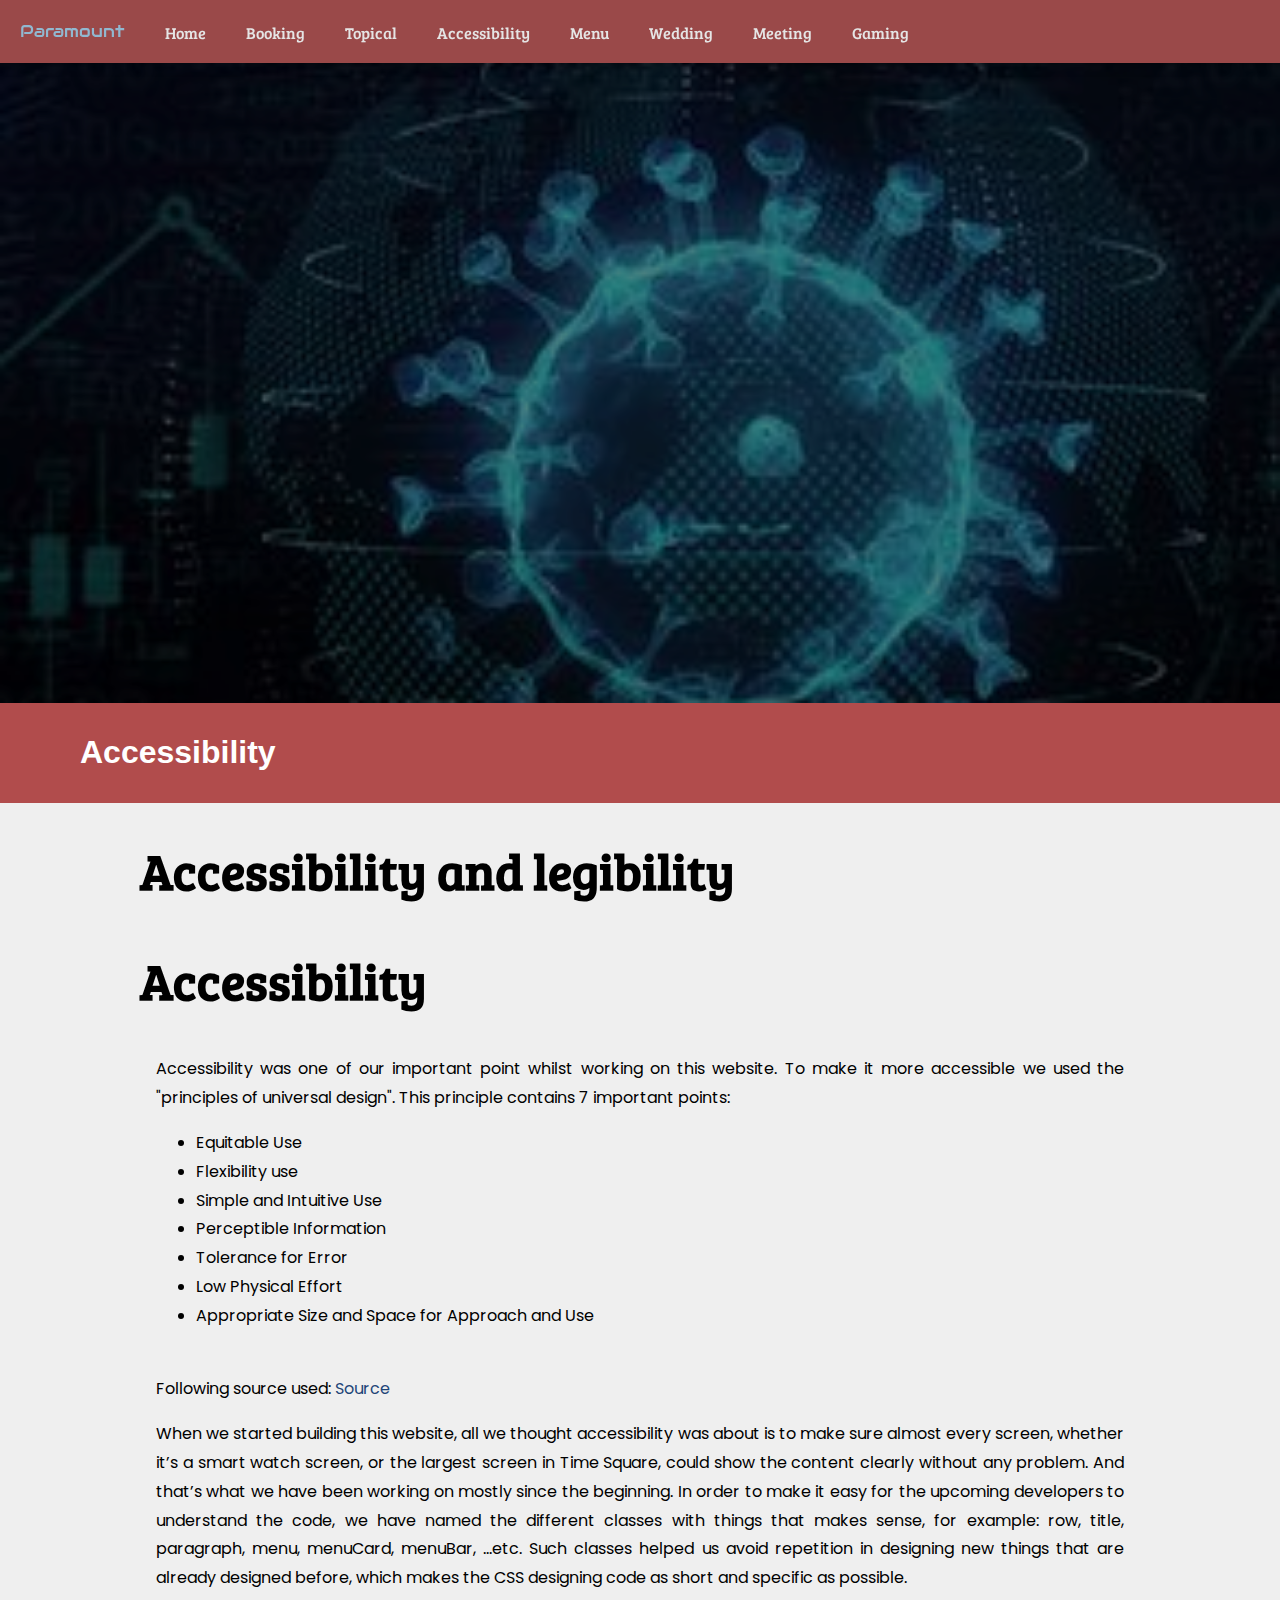
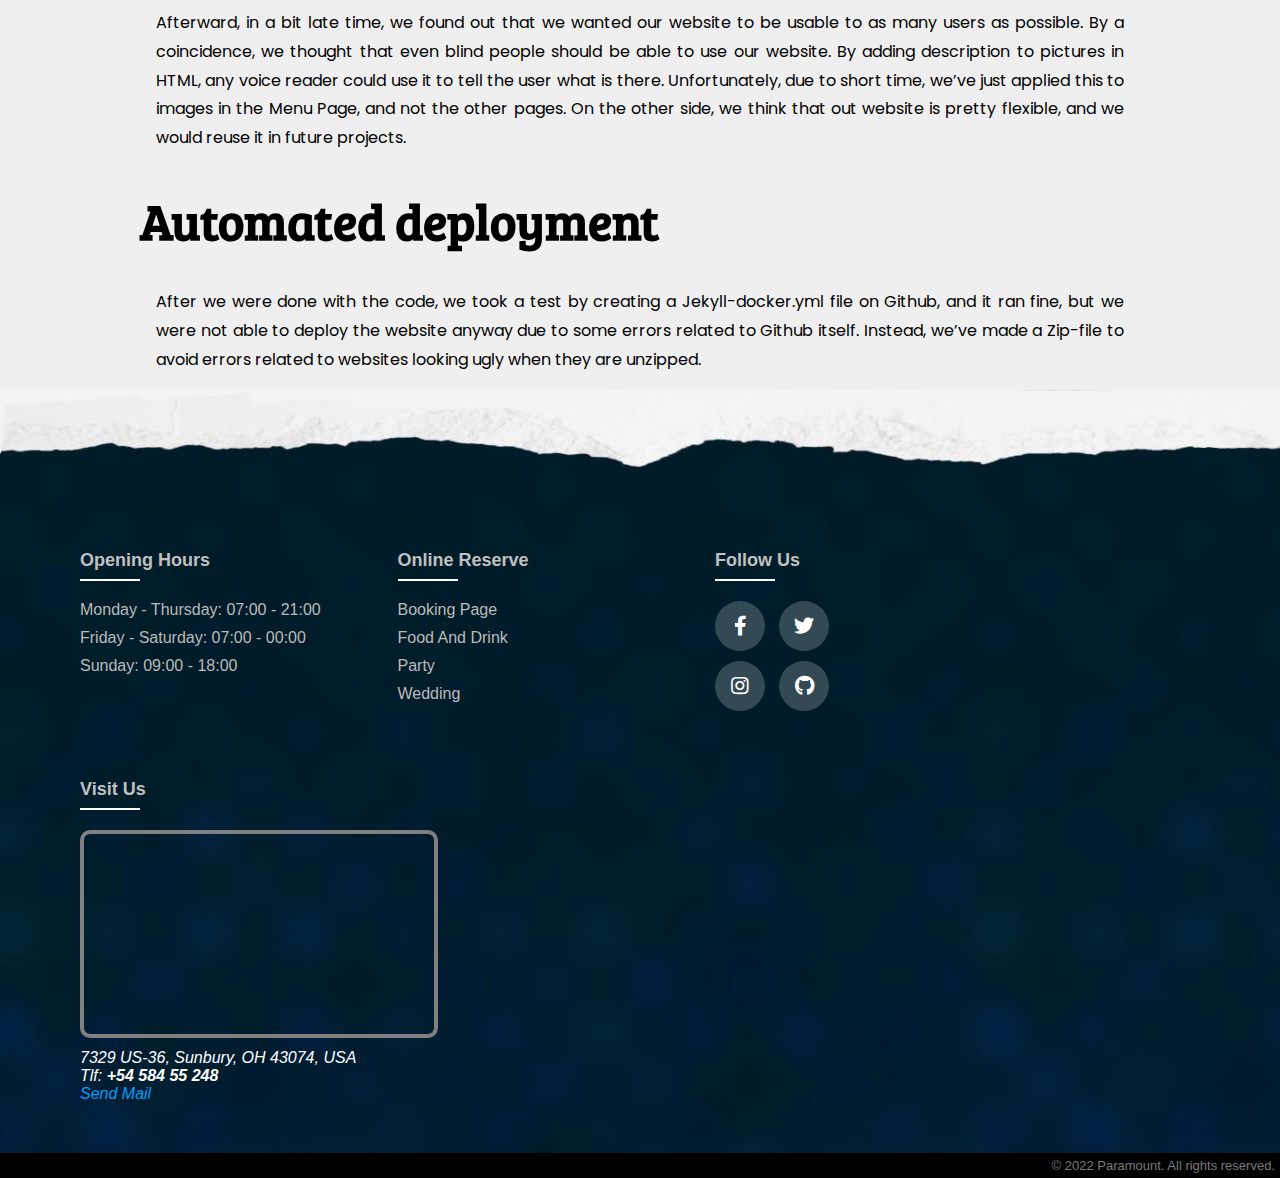
<file: accessibility.html>
<!DOCTYPE html>
<html lang="em">
<head>
    <meta charset="UTF-8">
    <meta http-equiv="X-UA-Compatible" content="IE=edge">
    <meta name="viewport" content="width=device-width, initial-scale=1.0">
    <link rel="stylesheet" href="style.css">
    <link rel="stylesheet" type="text/css" href="https://cdnjs.cloudflare.com/ajax/libs/font-awesome/5.15.1/css/all.min.css">
    <link rel="website icon" type="png" href="Images/favicon.png">
    <title></title>
</head>
<body>
    <div class="menuBar" id="menu_" style="background-color: rgb(154, 73, 73);">
        <a href="index.html" class="logo">Paramount</a>
        <a href="index.html" >Home</a>
        <a href="booking.html">Booking</a>
        <a href="data1100.html">Topical</a>
        <a href="accessibility.html" class="this_page">Accessibility</a>
        <a href="restaurant.html">Menu</a>
        <a href="wedding.html" >Wedding</a>
        <a href="meeting.html">Meeting</a>
        <a href="gaming.html">Gaming</a>
        <a href="javascript:void(0);" class="menu_icon" onclick="menuIcon()"><i class="fa fa-bars"></i></a>
    </div>
  
    <div class="background data1100"></div>
    <div class="backgroundImage-text accessibility">
        <h1>Accessibility</h1>
    </div>
    <div class="row">
        <div class="text">
            <h1 class="title">Accessibility and legibility</h1>

            <h2 class="title">Accessibility</h2>
            <div class="paragraph">Accessibility was one of our important point whilst working on this website. To make it more accessible we used the "principles of universal design". This principle contains 7 important points: 
                <ul>
                    <li>Equitable Use</li>
                    <li>Flexibility use</li>
                    <li>Simple and Intuitive Use</li>
                    <li>Perceptible Information</li>
                    <li>Tolerance for Error</li>
                    <li>Low Physical Effort</li>
                    <li>Appropriate Size and Space for Approach and Use</li>
                </ul>
                <br>
                Following source used: <a class="source" href="https://www.buffalo.edu/access/help-and-support/topic3/universaldesignprinciples.html" target="_blank">Source</a>
            </div>
            <p class="paragraph">When we started building this website, all we thought accessibility was about is to make sure almost every screen, whether it’s a smart watch screen, or the largest screen in Time Square, could show the content clearly without any problem. And that’s what we have been working on mostly since the beginning. In order to make it easy for the upcoming developers to understand the code, we have named the different classes with things that makes sense, for example: row, title, paragraph, menu, menuCard, menuBar, …etc. Such classes helped us avoid repetition in designing new things that are already designed before, which makes the CSS designing code as short and specific as possible. 
            </p>
            <p class="paragraph">Afterward, in a bit late time, we found out that we wanted our website to be usable to as many users as possible. By a coincidence, we thought that even blind people should be able to use our website. By adding description to pictures in HTML, any voice reader could use it to tell the user what is there. Unfortunately, due to short time, we’ve just applied this to images in the Menu Page, and not the other pages. On the other side, we think that out website is pretty flexible, and we would reuse it in future projects.
            </p>
            <h1 class="title">Automated deployment</h1>
            <p class="paragraph">After we were done with the code, we took a test by creating a Jekyll-docker.yml file on Github, and it ran fine, but we were not able to deploy the website anyway due to some errors related to Github itself. Instead, we’ve made a Zip-file to avoid errors related to websites looking ugly when they are unzipped. </p>
        </div>
    </div>
    <footer class="footer" style="background-image: url(Images/Footer-background.jpg);">
        <div class="container">
            <div class="row">
                <div class="footer-col">
                    <h4>opening hours</h4>
                    <ul>
                        <li>Monday - Thursday: 07:00 - 21:00</li>
                        <li>Friday - Saturday: 07:00 - 00:00</li>
                        <li>Sunday: 09:00 - 18:00</li>
                    </ul>
                    
                </div> <br>
                
                <div class="footer-col">
                    <h4>online reserve</h4>
                    <ul>
                        <li><a href="#">booking page</a></li>
                        <li><a href="#">food and drink</a></li>
                        <li><a href="#">party</a></li>
                        <li><a href="#">wedding</a></li>
                    </ul>
                </div> <br>
                
                <div class="footer-col">
                    <h4>follow us</h4>
                    <div class="social-links">
                        <a href="https://www.facebook.com/syriantrollersclub"><i class="fab fa-facebook-f"></i></a>
                        <a href="#"><i class="fab fa-twitter"></i></a>
                        <a href="#"><i class="fab fa-instagram"></i></a>
                        <a href="#"><i class="fab fa-github"></i></a> <br> <br>
                    </div>
                </div> 
                <div class="footer-col">
                    <h4>visit us</h4>
                    <div class="kart-adresse">
                        <iframe src="https://www.google.com/maps/embed?pb=!1m18!1m12!1m3!1d2957.6999441484495!2d-82.93129287337737!3d40.26759379574019!2m3!1f0!2f0!3f0!3m2!1i1024!2i768!4f13.1!3m3!1m2!1s0x8838f817d83b6f95%3A0xa7ae55b34b4479bd!2s7329%20US-36%2C%20Sunbury%2C%20OH%2043074%2C%20USA!5e0!3m2!1sno!2sno!4v1668525268764!5m2!1sno!2sno" width="350" height="200" style="border:1;" allowfullscreen="" loading="eager" referrerpolicy="no-referrer-when-downgrade">
                        </iframe>
                        <address>7329 US-36, Sunbury, OH 43074, USA 
                            <br> Tlf: <strong>+54 584 55 248 </strong>
                            <br> <a href="mailto:albortahotels@business.com" style="text-decoration: none; color:rgb(0, 157, 248)">Send Mail</a></address>
                    </div>
                </div>
                
                
            </div>
        </div>
    </footer>
    <div class="copyrights">© 2022 Paramount. All rights reserved.</div>
    <script>
        function menuIcon() {
            let x = document.getElementById("menu_");
            if(x.className === "menuBar") {
                x.className += "  responsive";
            } else {
                x.className = "menuBar";
            }
        }
    </script>
</body>
</html>
</file>
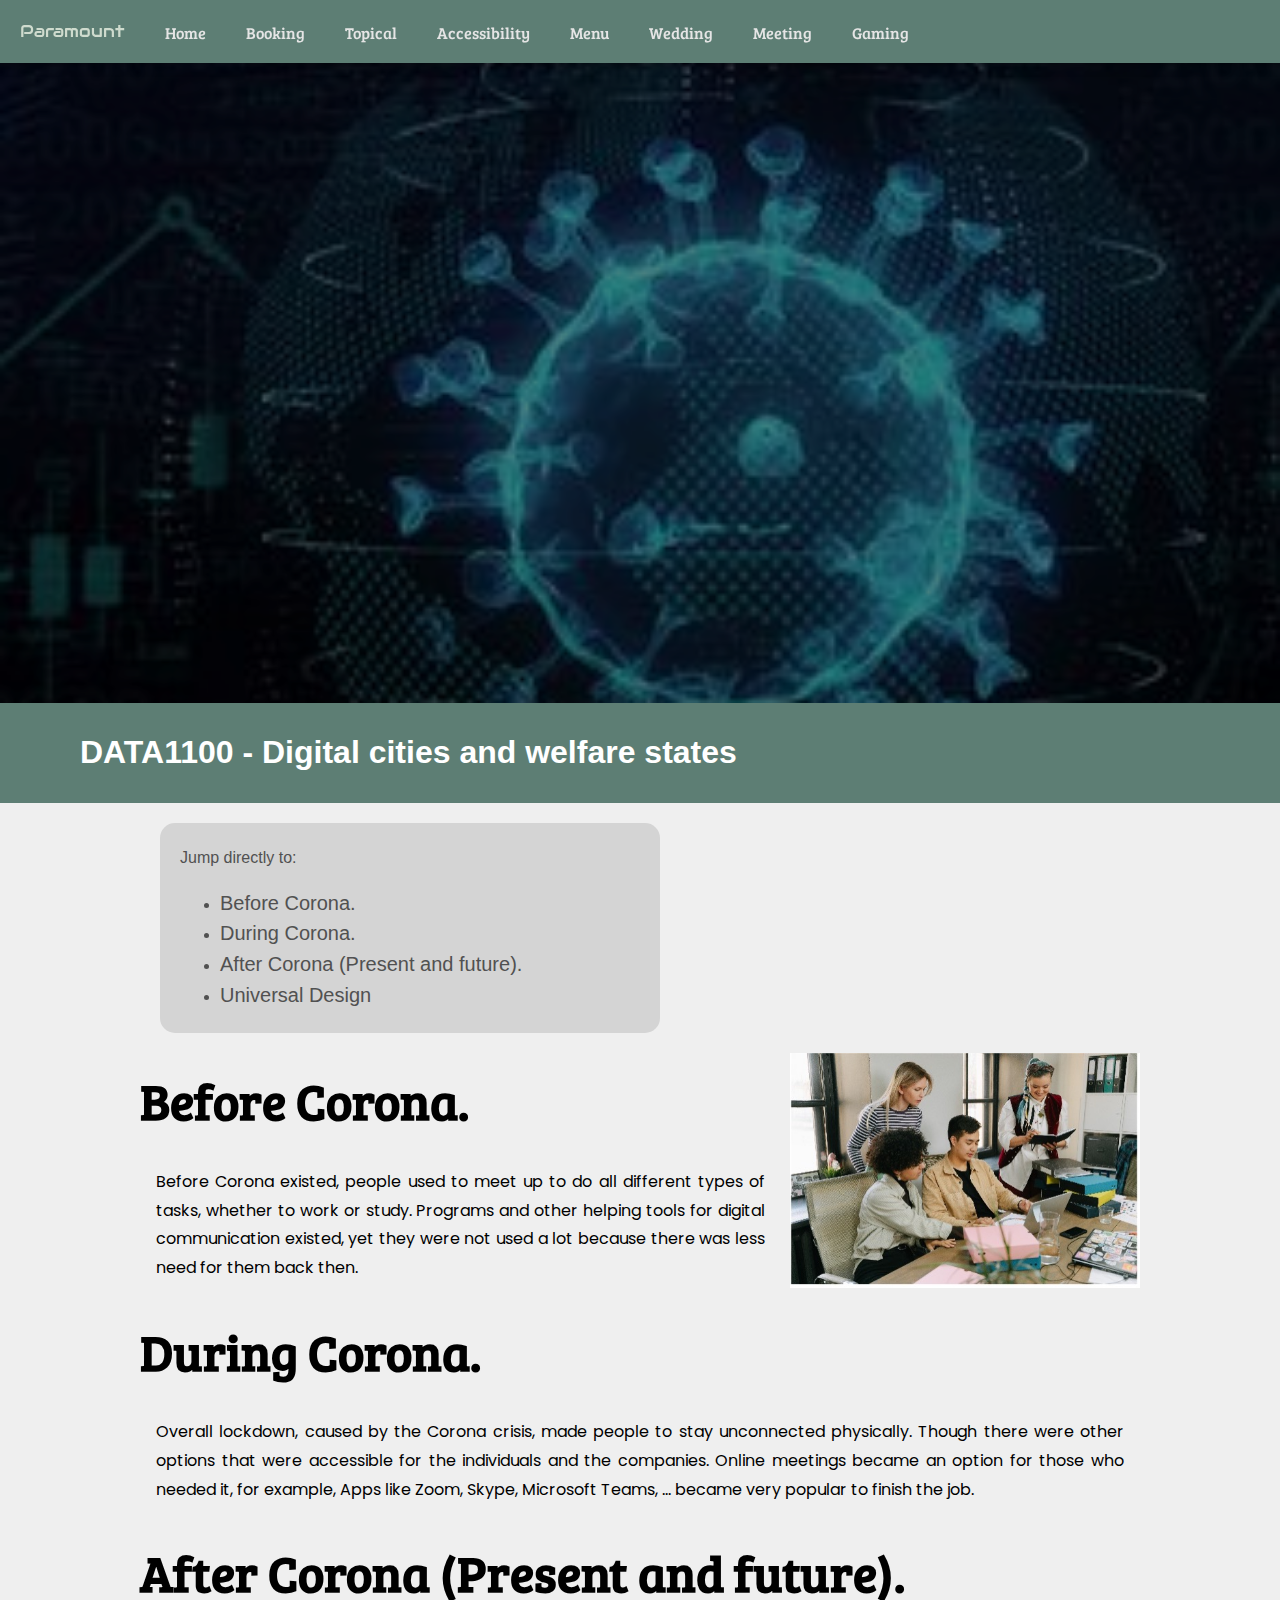
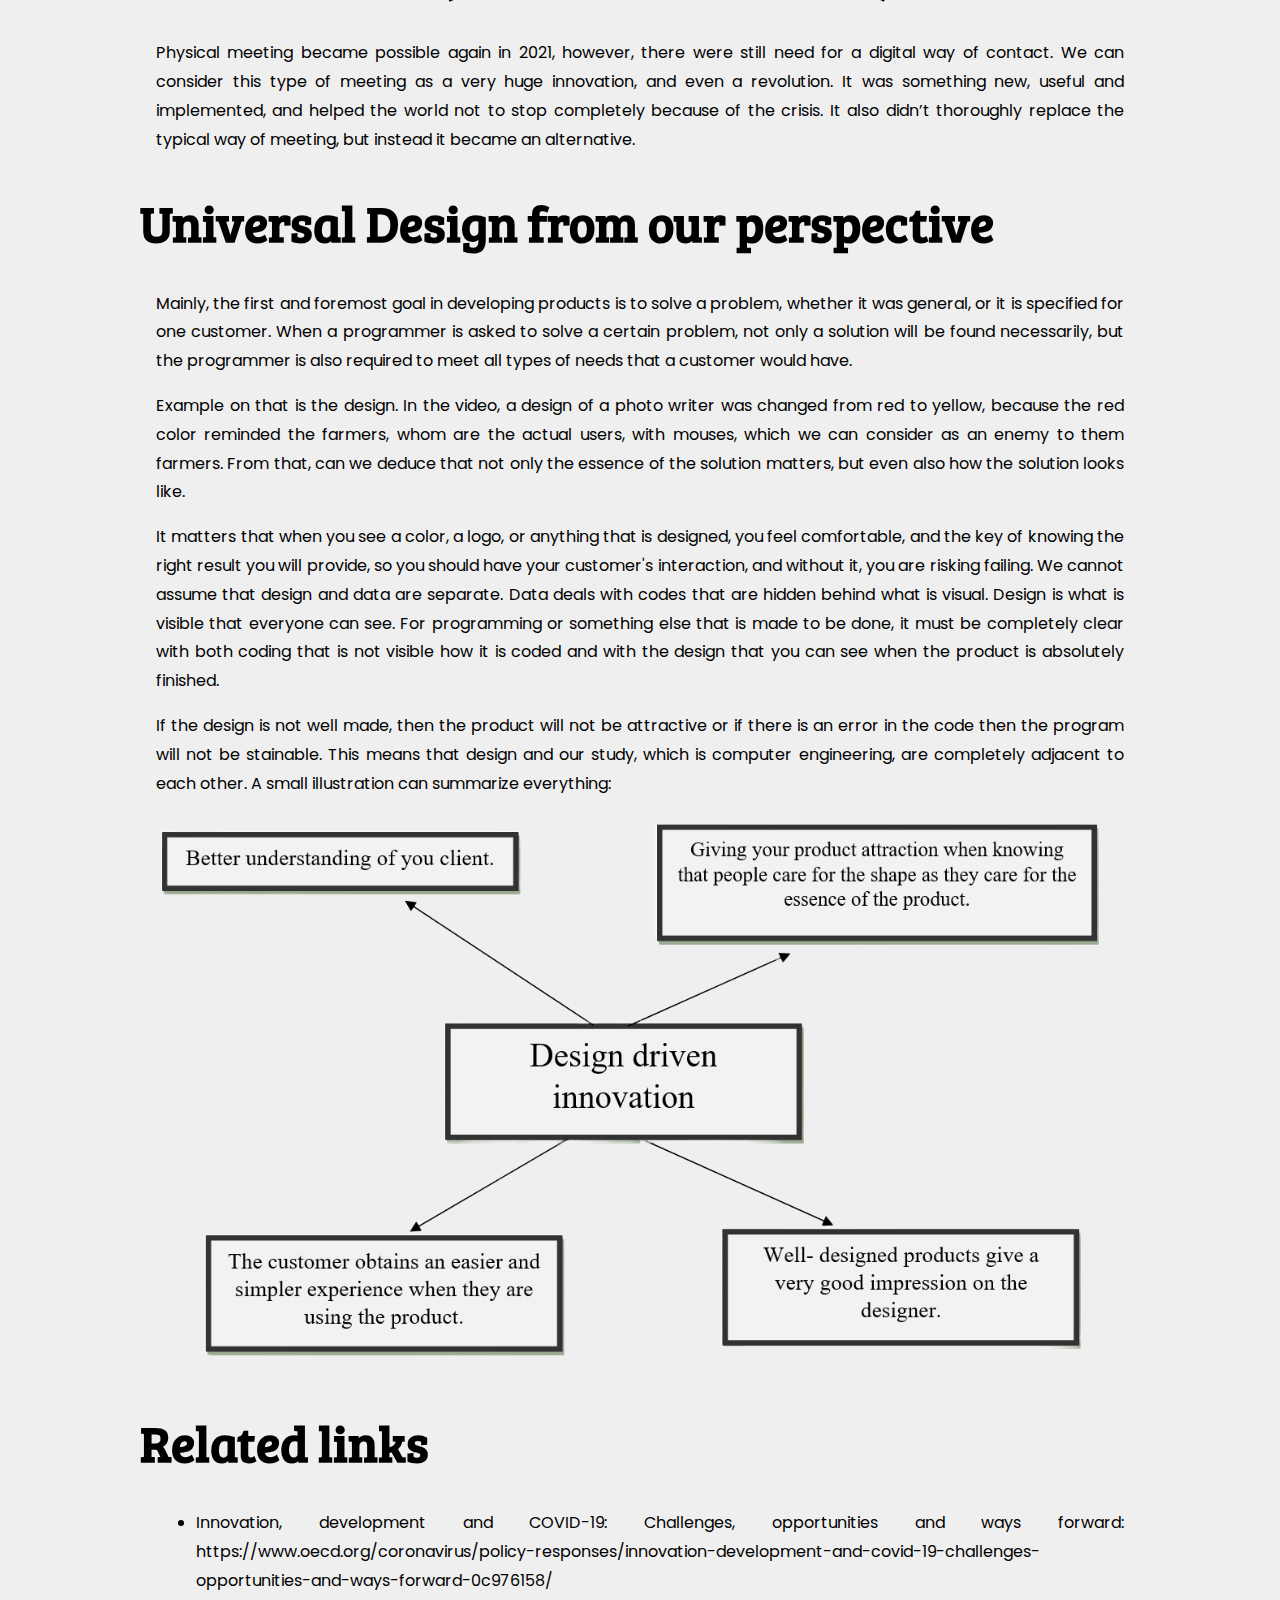
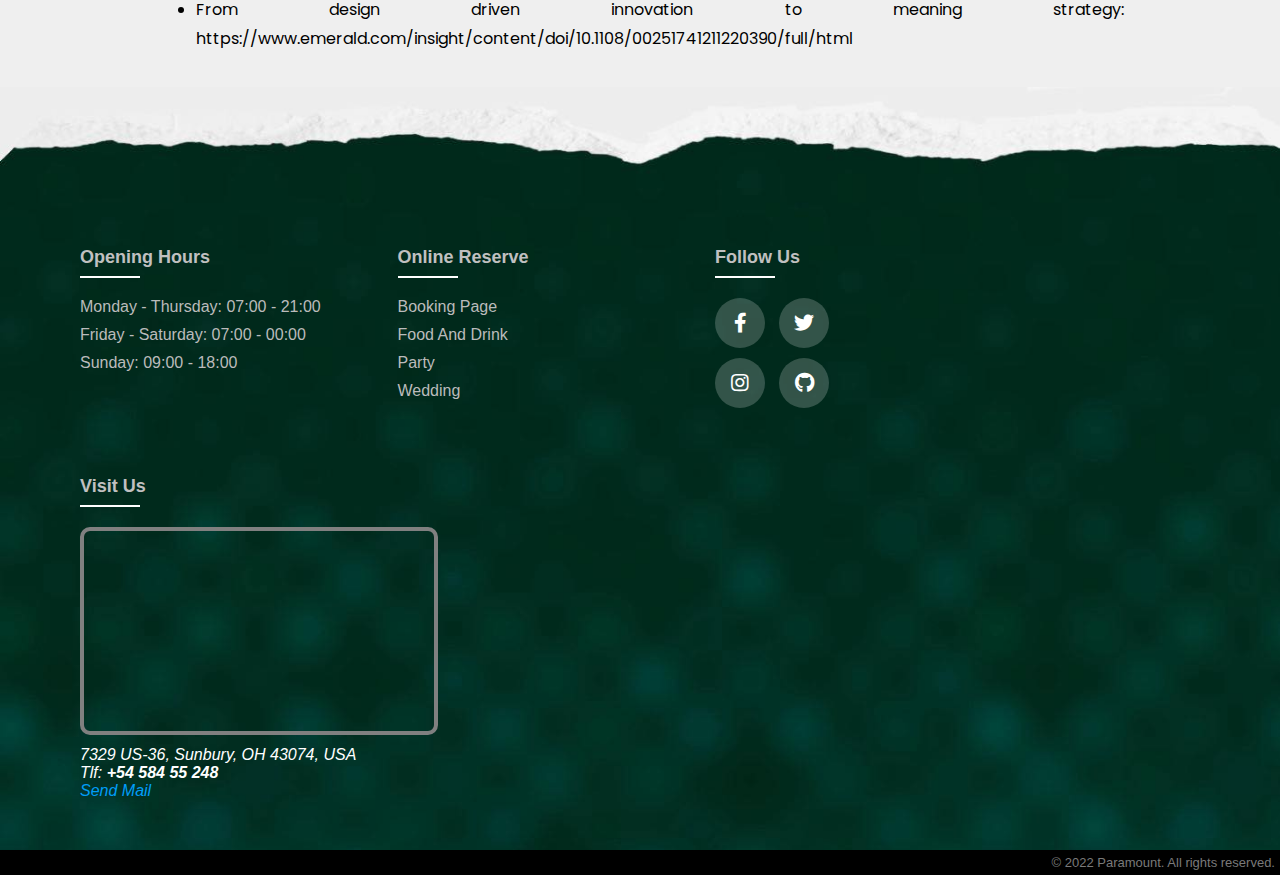
<file: data1100.html>
<!DOCTYPE html>
<html lang="em">
<head>
    <meta charset="UTF-8">
    <meta http-equiv="X-UA-Compatible" content="IE=edge">
    <meta name="viewport" content="width=device-width, initial-scale=1.0">
    <link rel="stylesheet" href="style.css">
    <link rel="stylesheet" type="text/css" href="https://cdnjs.cloudflare.com/ajax/libs/font-awesome/5.15.1/css/all.min.css">
    <link rel="website icon" type="png" href="Images/favicon.png">
    <title></title>
</head>
<body>
    <div class="menuBar" id="menu_" style="background-color: #5d7e74;">
        <a href="index.html" class="logo" style="color: rgb(207, 219, 206);">Paramount</a>
        <a href="index.html" >Home</a>
        <a href="booking.html">Booking</a>
        <a href="data1100.html">Topical</a>
        <a href="accessibility.html">Accessibility</a>
        <a href="restaurant.html">Menu</a>
        <a href="wedding.html" >Wedding</a>
        <a href="meeting.html">Meeting</a>
        <a href="gaming.html" class="this_page">Gaming</a>
        
        <a href="javascript:void(0);" class="menu_icon" onclick="menuIcon()"><i class="fa fa-bars"></i></a>
    </div>
  
    <div class="background data1100"></div>
    <div class="backgroundImage-text data1100">
        <h1>DATA1100 - Digital cities and welfare states</h1>
    </div>
    <div class="row">
        <div class="text">
            <div class="contents_box">
                <p>Jump directly to:</p>
                <ul>
                    <li><a href="#par_1">Before Corona.</a></li>
                    <li><a href="#par_2">During Corona.</a></li>
                    <li><a href="#par_3">After Corona (Present and future).</a></li>
                    <li> <a href="#feedback">Universal Design</a> </li>
                </ul>
            </div>
            <img src="Images/DATA1100/Bilde1.jpg" alt="" class="textImage textImage-right">
            <h1 class="title" id="par_1">Before Corona.</h1>
            <p class="paragraph">
                Before Corona existed, people used to meet up to do all different types of tasks, whether to work or study. Programs and other helping tools for digital communication existed, yet they were not used a lot because there was less need for them back then.
            </p>
            <h1 class="title" id="par_2">During Corona.</h1>
            <p class="paragraph">
                Overall lockdown, caused by the Corona crisis, made people to stay unconnected physically. Though there were other options that were accessible for the individuals and the companies. Online meetings became an option for those who needed it, for example, Apps like Zoom, Skype, Microsoft Teams, … became very popular to finish the job.
            </p>
            <h1 class="title" id="par_3">After Corona (Present and future).</h1>
            <p class="paragraph">
                Physical meeting became possible again in 2021, however, there were still need for a digital way of contact. We can consider this type of meeting as a very huge innovation, and even a revolution. It was something new, useful and implemented, and helped the world not to stop completely because of the crisis. It also didn’t thoroughly replace the typical 
                way of meeting, but instead it became an alternative.     
            </p>

            <h1 class="title" id="feedback">Universal Design from our perspective</h1>
            <p class="paragraph">Mainly, the first and foremost goal in developing products is to solve a problem, whether it was general, or it is specified for one customer. When a programmer is asked to solve a certain problem, not only a solution will be found necessarily, but the programmer is also required to meet all types of needs that a customer would have. </p>
            <p class="paragraph">Example on that is the design. In the video, a design of a photo writer was changed from red to yellow, because the red color reminded the farmers, whom are the actual users, with mouses, which we can consider as an enemy to them farmers. From that, can we deduce that not only the essence of the solution matters, but even also how the solution looks like. </p>
            <p class="paragraph">It matters that when you see a color, a logo, or anything that is designed, you feel comfortable, and the key of knowing the right result you will provide, so you should have your customer's interaction, and without it, you are risking failing. We cannot assume that design and data are separate. Data deals with codes that are hidden behind what is visual. Design is what is visible that everyone can see. For programming or something else that is made to be done, it must be completely clear with both coding that is not visible how it is coded and with the design that you can see when the product is absolutely finished. </p>
            <p class="paragraph">If the design is not well made, then the product will not be attractive or if there is an error in the code then the program will not be stainable. This means that design and our study, which is computer engineering, are completely adjacent to each other. A small illustration can summarize everything:</p>
            <img style="width:100% ;" src="Images/Design driven innovation.png" alt="An illustration with five boxes">
            <h1 class="title">Related links</h1>
    
                <ul class="paragraph">
                    <li>Innovation, development and COVID-19: Challenges, opportunities and ways forward:
                        https://www.oecd.org/coronavirus/policy-responses/innovation-development-and-covid-19-challenges-opportunities-and-ways-forward-0c976158/
                        </li>
                        <li>From design driven innovation to meaning strategy:
                            https://www.emerald.com/insight/content/doi/10.1108/00251741211220390/full/html</li>
                </ul> <br>
                

        </div>
    </div>
    <footer class="footer" style="background-image: url(Images/Footer-background9.jpg);">
        <div class="container">
            <div class="row">
                <div class="footer-col">
                    <h4>opening hours</h4>
                    <ul>
                        <li>Monday - Thursday: 07:00 - 21:00</li>
                        <li>Friday - Saturday: 07:00 - 00:00</li>
                        <li>Sunday: 09:00 - 18:00</li>
                    </ul>
                    
                </div> <br>
                
                <div class="footer-col">
                    <h4>online reserve</h4>
                    <ul>
                        <li><a href="#">booking page</a></li>
                        <li><a href="#">food and drink</a></li>
                        <li><a href="#">party</a></li>
                        <li><a href="#">wedding</a></li>
                    </ul>
                </div> <br>
                
                <div class="footer-col">
                    <h4>follow us</h4>
                    <div class="social-links">
                        <a href="https://www.facebook.com/syriantrollersclub"><i class="fab fa-facebook-f"></i></a>
                        <a href="#"><i class="fab fa-twitter"></i></a>
                        <a href="#"><i class="fab fa-instagram"></i></a>
                        <a href="#"><i class="fab fa-github"></i></a> <br> <br>
                    </div>
                </div> 
                <div class="footer-col">
                    <h4>visit us</h4>
                    <div class="kart-adresse">
                        <iframe src="https://www.google.com/maps/embed?pb=!1m18!1m12!1m3!1d2957.6999441484495!2d-82.93129287337737!3d40.26759379574019!2m3!1f0!2f0!3f0!3m2!1i1024!2i768!4f13.1!3m3!1m2!1s0x8838f817d83b6f95%3A0xa7ae55b34b4479bd!2s7329%20US-36%2C%20Sunbury%2C%20OH%2043074%2C%20USA!5e0!3m2!1sno!2sno!4v1668525268764!5m2!1sno!2sno" width="350" height="200" style="border:1;" allowfullscreen="" loading="eager" referrerpolicy="no-referrer-when-downgrade">
                        </iframe>
                        <address>7329 US-36, Sunbury, OH 43074, USA 
                            <br> Tlf: <strong>+54 584 55 248 </strong>
                            <br> <a href="mailto:albortahotels@business.com" style="text-decoration: none; color:rgb(0, 157, 248)">Send Mail</a></address>
                    </div>
                </div>
                
                
            </div>
        </div>
    </footer>
    <div class="copyrights">© 2022 Paramount. All rights reserved.</div>
    <script>
        function menuIcon() {
            let x = document.getElementById("menu_");
            if(x.className === "menuBar") {
                x.className += "  responsive";
            } else {
                x.className = "menuBar";
            }
        }
    </script>
</body>
</html>
</file>
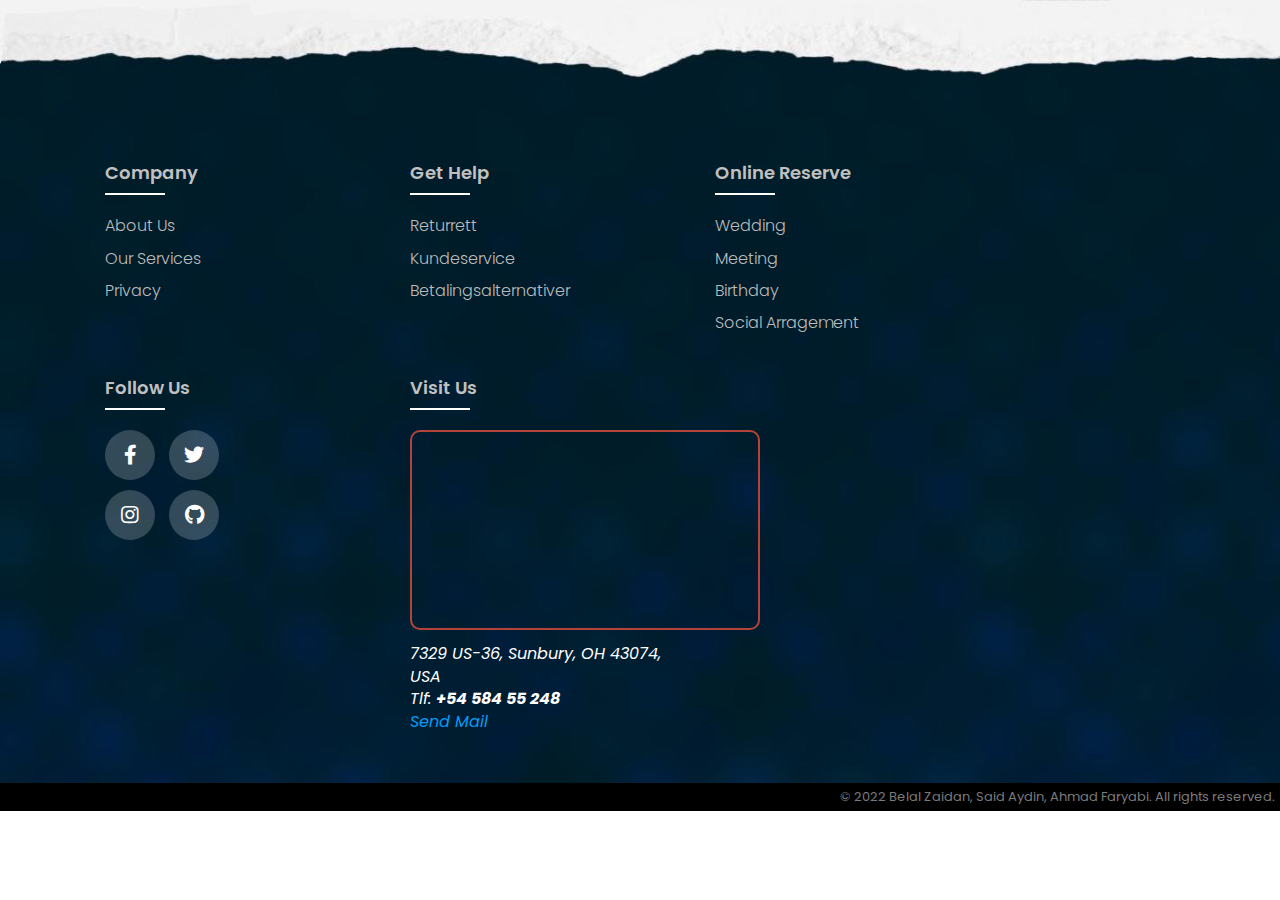
<file: footer.html>
<!DOCTYPE html>
<html lang="no">
<head>
    <meta charset="UTF-8">
    <meta http-equiv="X-UA-Compatible" content="IE=edge">
    <meta name="viewport" content="width=device-width, initial-scale=1.0">
    <title>Hjemmeside</title>
    <link rel="stylesheet" href="footer.css">
    <link rel="stylesheet" type="text/css" href="https://cdnjs.cloudflare.com/ajax/libs/font-awesome/5.15.1/css/all.min.css">

</head>
<body>
<footer class="footer">
    <div class="container">
        <div class="row">
            <div class="footer-col">
                <h4>company</h4>
                <ul>
                    <li><a href="#">about us</a></li>
                    <li><a href="#">our services</a></li>
                    <li><a href="#">privacy</a></li>
                </ul>
            </div><br>
            <div class="footer-col">
                <h4>get help</h4>
                <ul>
                    <li><a href="#">returrett</a></li>
                    <li><a href="#">Kundeservice</a></li>
                    <li><a href="#">betalingsalternativer</a></li>
                </ul>
                
            </div> <br>
            <div class="footer-col">
                <h4>online reserve</h4>
                <ul>
                    <li><a href="#">wedding</a></li>
                    <li><a href="#">meeting</a></li>
                    <li><a href="#">birthday</a></li>
                    <li><a href="#">social arragement</a></li>
                </ul>
            </div> <br>
            <div class="footer-col">
                <h4>follow us</h4>
                <div class="social-links">
                    <a href="https://www.facebook.com/syriantrollersclub"><i class="fab fa-facebook-f"></i></a>
                    <a href="#"><i class="fab fa-twitter"></i></a>
                    <a href="#"><i class="fab fa-instagram"></i></a>
                    <a href="#"><i class="fab fa-github"></i></a> <br> <br>
                </div>
            </div> 
            <div class="footer-col">
                <h4>visit us</h4>
                <div class="kart-adresse">
                    <iframe src="https://www.google.com/maps/embed?pb=!1m18!1m12!1m3!1d2957.6999441484495!2d-82.93129287337737!3d40.26759379574019!2m3!1f0!2f0!3f0!3m2!1i1024!2i768!4f13.1!3m3!1m2!1s0x8838f817d83b6f95%3A0xa7ae55b34b4479bd!2s7329%20US-36%2C%20Sunbury%2C%20OH%2043074%2C%20USA!5e0!3m2!1sno!2sno!4v1668525268764!5m2!1sno!2sno" width="350" height="200" style="border:1;" allowfullscreen="" loading="eager" referrerpolicy="no-referrer-when-downgrade">
                    </iframe>
                    <address>7329 US-36, Sunbury, OH 43074, USA 
                        <br> Tlf: <strong>+54 584 55 248 </strong>
                        <br> <a href="mailto:albortahotels@business.com" style="text-decoration: none; color:rgb(0, 157, 248)">Send Mail</a></address>
                </div>
            </div> 
            
            
        </div>
    </div>
</footer>
<div class="copyrights">© 2022 Belal Zaidan, Said Aydin, Ahmad Faryabi. All rights reserved.</div>
</body>
</html>
</file>
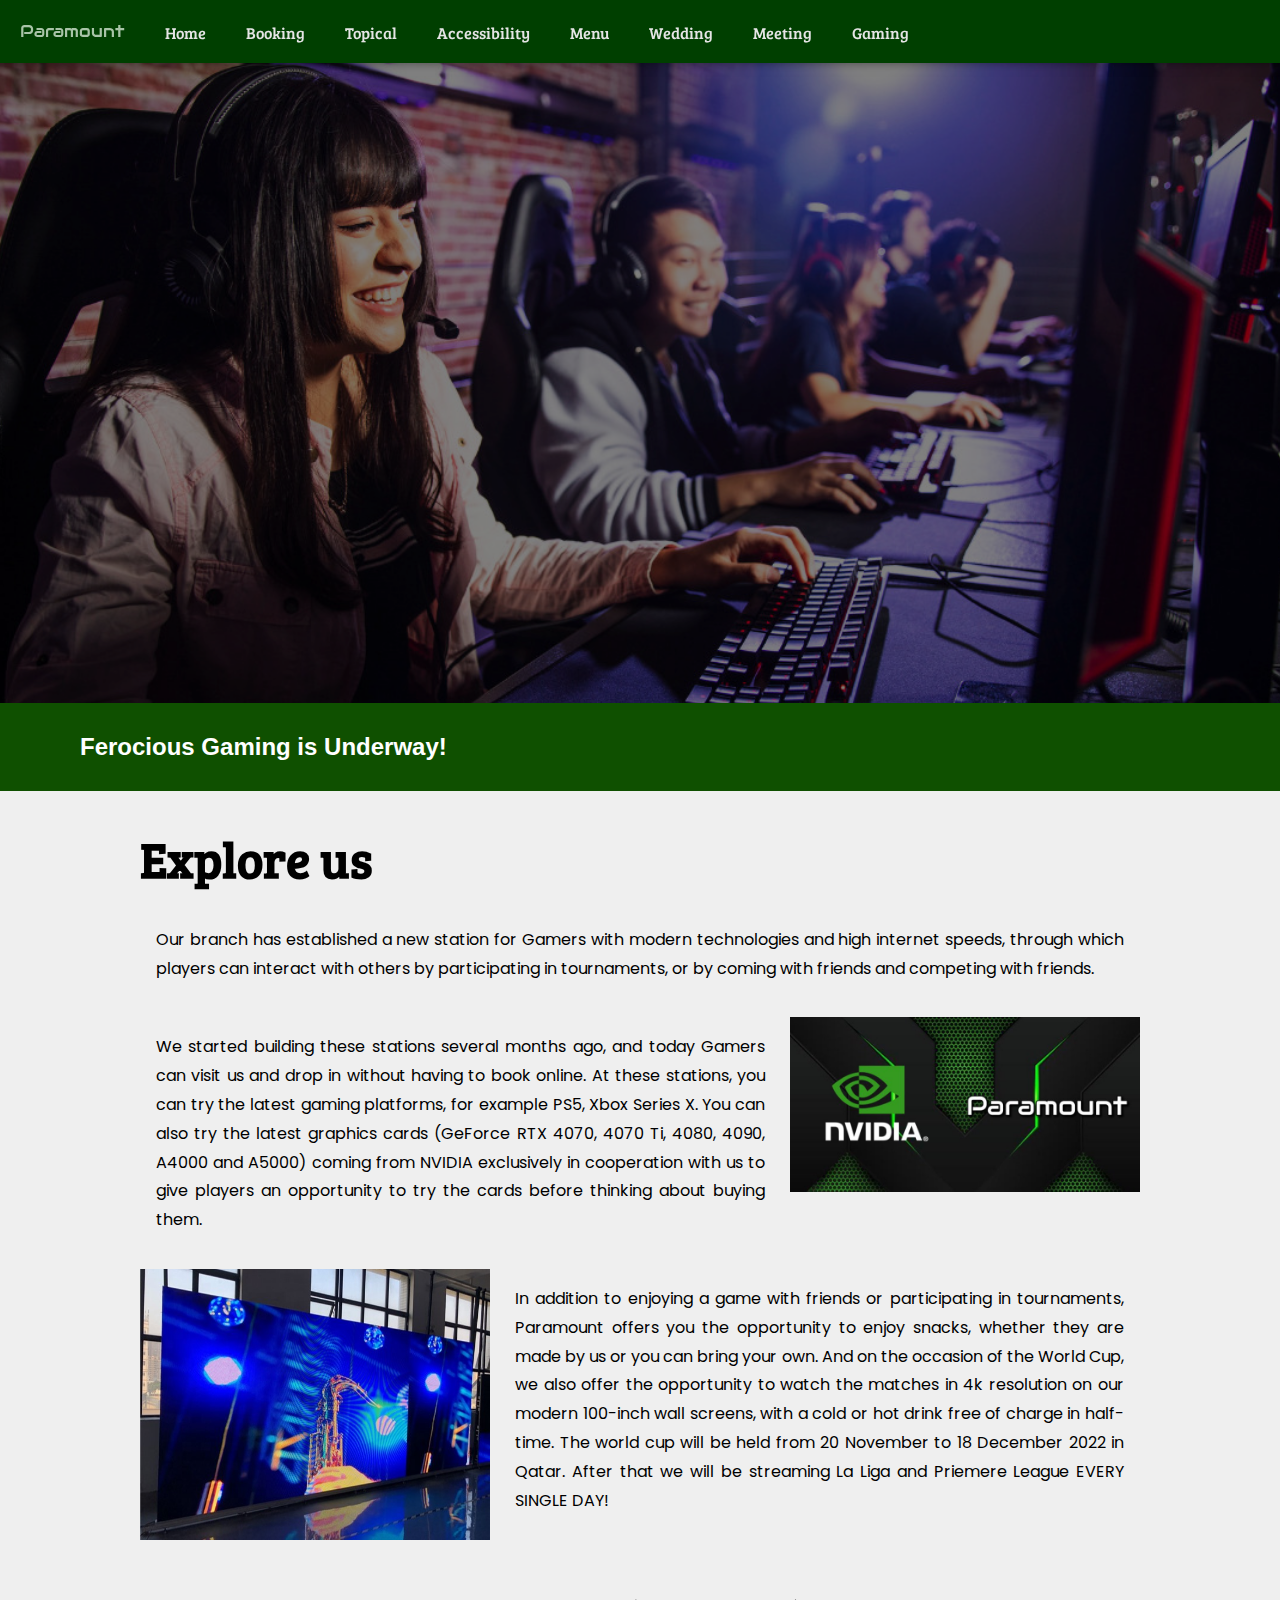
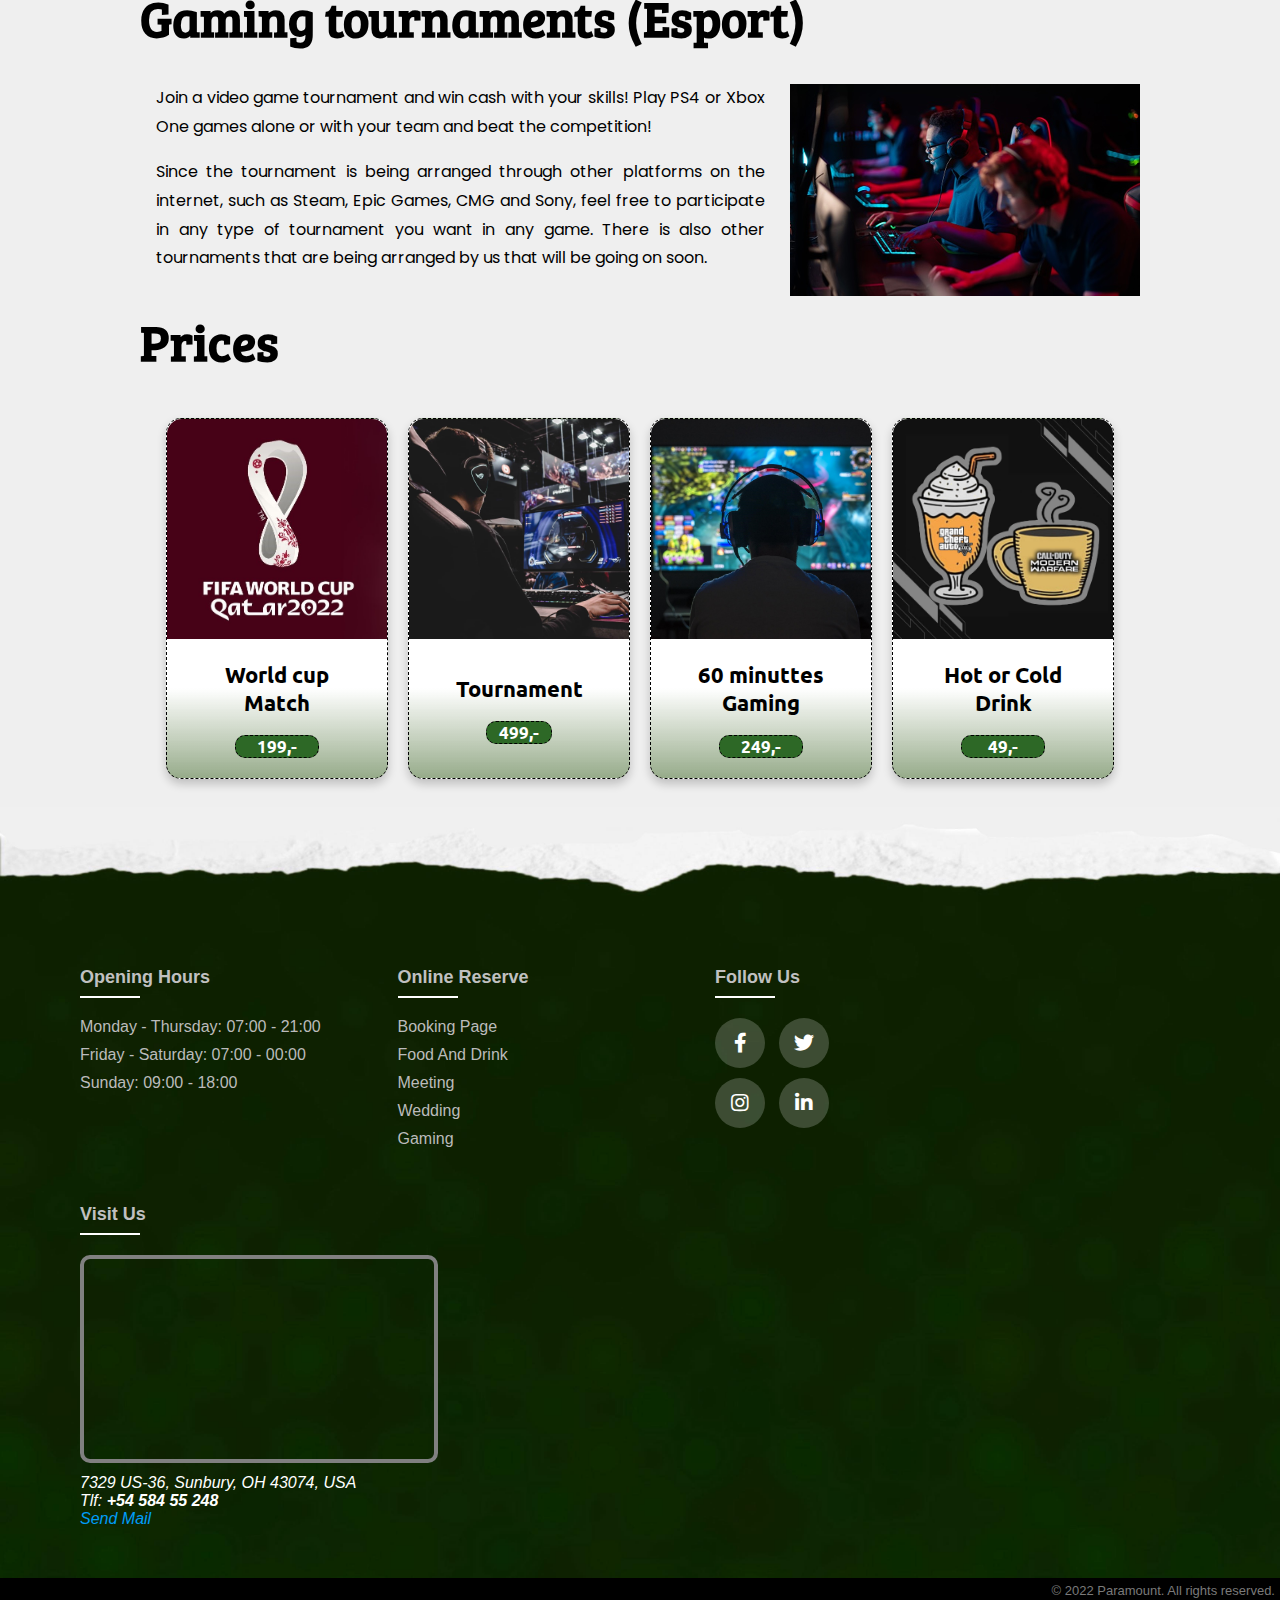
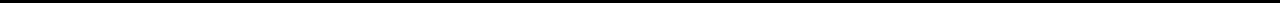
<file: gaming.html>
<!DOCTYPE html>
<html lang="en">
<head>
    <meta charset="UTF-8">
    <meta http-equiv="X-UA-Compatible" content="IE=edge">
    <meta name="viewport" content="width=device-width, initial-scale=1.0">
    <title>Gaming</title>
    <link rel="stylesheet" href="style.css">
    <link rel="stylesheet" type="text/css" href="https://cdnjs.cloudflare.com/ajax/libs/font-awesome/5.15.1/css/all.min.css">
    <link rel="website icon" type="png" href="Images/favicon.png">
</head>
<body>
    <div class="menuBar" id="menu_" style="background-color: rgb(0, 63, 0);">
        <a href="index.html" class="logo" style="color: rgb(169, 196, 168);">Paramount</a>
        <a href="index.html" >Home</a>
        <a href="booking.html">Booking</a>
        <a href="data1100.html">Topical</a>
        <a href="accessibility.html">Accessibility</a>
        <a href="restaurant.html">Menu</a>
        <a href="wedding.html" >Wedding</a>
        <a href="meeting.html">Meeting</a>
        <a href="gaming.html" class="this_page">Gaming</a>
        
        <a href="javascript:void(0);" class="menu_icon" onclick="menuIcon()"><i class="fa fa-bars"></i></a>
    </div>

    <div class="background gaming">
    </div>
    <div class="backgroundImage-text gaming">
        <h2>Ferocious Gaming is Underway! </h2>
    </div>

    <div class="row">
        <div class="text">
            <h1 class="title">Explore us</h1>
            <p class="paragraph">Our branch has established a new station for Gamers with modern technologies and high internet speeds, through which players can interact with others by participating in tournaments, or by coming with friends and competing with friends.</p> <br>
            <img src="Images/coperation.jpg" alt="" class="textImage textImage-right" >
            <p class="paragraph">We started building these stations several months ago, and today Gamers can visit us and drop in without having to book online. At these stations, you can try the latest gaming platforms, for example PS5, Xbox Series X. You can also try the latest graphics cards (GeForce RTX 4070, 4070 Ti, 4080, 4090, A4000 and A5000) coming from NVIDIA exclusively in cooperation with us to give players an opportunity to try the cards before thinking about buying them.</p> <br>
            <img src="Images/big-screen.jpg" alt="" class="textImage left" >
            <p class="paragraph">In addition to enjoying a game with friends or participating in tournaments, Paramount offers you the opportunity to enjoy snacks, whether they are made by us or you can bring your own. And on the occasion of the World Cup, we also offer the opportunity to watch the matches in 4k resolution on our modern 100-inch wall screens, with a cold or hot drink free of charge in half-time. The world cup will be held from 20 November to 18 December 2022 in Qatar. After that we will be streaming La Liga and Priemere League EVERY SINGLE DAY! </p><br>
            
            <h1 class="title">Gaming tournaments (Esport)</h1>
            <img src="Images/tournament.jpg" alt="" class="textImage textImage-right">
            <p class="paragraph">Join a video game tournament and win cash with your skills! Play PS4 or Xbox One games alone or with your team and beat the competition!</p>
            <p class="paragraph">Since the tournament is being arranged through other platforms on the internet, such as Steam, Epic Games, CMG and Sony, feel free to participate in any type of tournament you want in any game. There is also other tournaments that are being arranged by us that will be going on soon.</p>
            
            <h1 class="title">Prices</h1>
            <div class="menu gaming">
                <div class="menuCard-Gaming">
                    <div class="card-image">
                        <img src="Images/Gaming/wc.jpg" alt="">
                    </div>
                    <div class="card-content Gaming">
                        <h2 class="product-gaming"> World cup Match</h2>
                        <h3>199,-</h3>
                    </div>
                </div> <br>
                <div class="menuCard-Gaming">
                    <div class="card-image">
                        <img src="Images/Gaming/tournament.jpg" alt="">
                    </div>
                    <div class="card-content Gaming">
                        <h2 class="product-gaming"> Tournament</h2>
                        <h3>499,-</h3>
                    </div>
                </div> <br>
                <div class="menuCard-Gaming">
                    <div class="card-image">
                        <img src="Images/Gaming/1hour.jpeg" alt="">
                    </div>
                    <div class="card-content Gaming">
                        <h2 class="product-gaming"> 60 minuttes Gaming</h2>
                        <h3>249,-</h3>
                    </div>
                </div> <br>
                <div class="menuCard-Gaming">
                    <div class="card-image">
                        <img src="Images/Gaming/drink.jpg" alt="">
                    </div>
                    <div class="card-content Gaming">
                        <h2 class="product-gaming"> Hot or Cold Drink</h2>
                        <h3>49,-</h3>
                    </div>
                </div>
            </div> <br>


        </div>
    </div>

    <footer class="footer" style="background-image: url(Images/Footer-background6.jpg);">
        <div class="container">
            <div class="row">
                <div class="footer-col">
                    <h4>opening hours</h4>
                    <ul>
                        <li>Monday - Thursday: 07:00 - 21:00</li>
                        <li>Friday - Saturday: 07:00 - 00:00</li>
                        <li>Sunday: 09:00 - 18:00</li>
                    </ul>
                    
                </div> <br>
                
                <div class="footer-col">
                    <h4>online reserve</h4>
                    <ul>
                        <li><a href="booking.html">booking page</a></li>
                        <li><a href="restaurant.html">food and drink</a></li>
                        <li><a href="meeting.html">meeting</a></li>
                        <li><a href="wedding.html">wedding</a></li>
                        <li><a href="gaming.html">gaming</a></li>
                    </ul>
                </div> <br>
                
                <div class="footer-col">
                    <h4>follow us</h4>
                    <div class="social-links">
                        <a href="https://www.facebook.com/oslomet"><i class="fab fa-facebook-f"></i></a>
                        <a href="https://twitter.com/OsloMet"><i class="fab fa-twitter"></i></a>
                        <a href="https://www.instagram.com/oslomet/"><i class="fab fa-instagram"></i></a>
                        <a href="https://www.linkedin.com/school/oslomet/?originalSubdomain=no"><i class="fab fab fab fa-linkedin-in"></i></a> <br> <br>
                    </div>
                </div> 
                <div class="footer-col">
                    <h4>visit us</h4>
                    <div class="kart-adresse">
                        <iframe src="https://www.google.com/maps/embed?pb=!1m18!1m12!1m3!1d2957.6999441484495!2d-82.93129287337737!3d40.26759379574019!2m3!1f0!2f0!3f0!3m2!1i1024!2i768!4f13.1!3m3!1m2!1s0x8838f817d83b6f95%3A0xa7ae55b34b4479bd!2s7329%20US-36%2C%20Sunbury%2C%20OH%2043074%2C%20USA!5e0!3m2!1sno!2sno!4v1668525268764!5m2!1sno!2sno" width="350" height="200" style="border:1;" allowfullscreen="" loading="eager" referrerpolicy="no-referrer-when-downgrade">
                        </iframe>
                        <address>7329 US-36, Sunbury, OH 43074, USA 
                            <br> Tlf: <strong>+54 584 55 248 </strong>
                            <br> <a href="mailto:albortahotels@business.com" style="text-decoration: none; color:rgb(0, 157, 248)">Send Mail</a></address>
                    </div>
                </div>
                
                
            </div>
        </div>
    </footer>
    <div class="copyrights">© 2022 Paramount. All rights reserved.</div>    <script>

        function menuIcon() {
            let x = document.getElementById("menu_");
            if(x.className === "menuBar") {
                x.className += "  responsive";
            } else {
                x.className = "menuBar";
            }
        }
    </script>
</body>
</html>
</file>
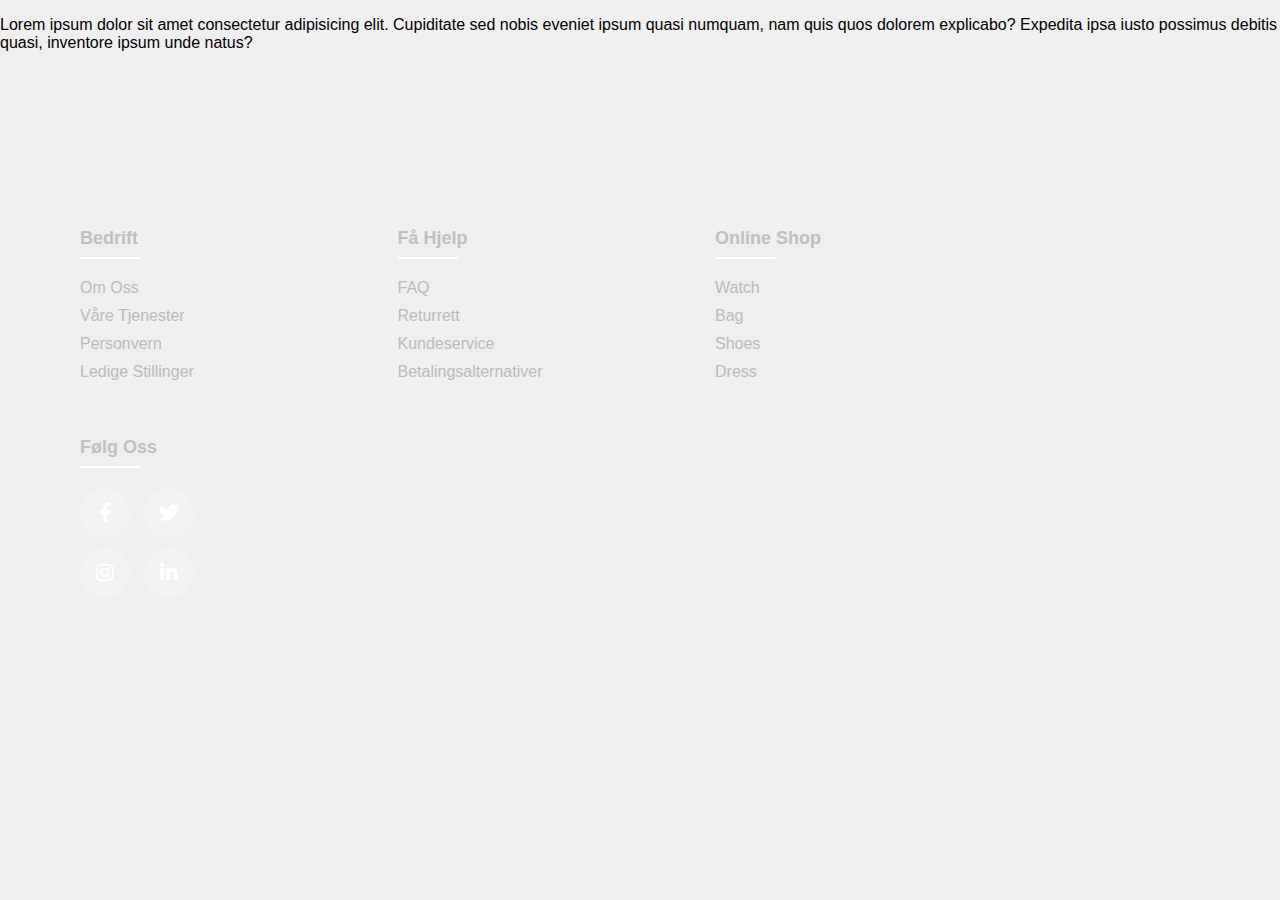
<file: homepage.html>
<!DOCTYPE html>
<html lang="no">
<head>
    <meta charset="UTF-8">
    <meta http-equiv="X-UA-Compatible" content="IE=edge">
    <meta name="viewport" content="width=device-width, initial-scale=1.0">
    <title>Hjemmeside</title>
    <link rel="stylesheet" href="style.css">
    <link rel="stylesheet" type="text/css" href="https://cdnjs.cloudflare.com/ajax/libs/font-awesome/5.15.1/css/all.min.css">

</head>
<body>
    <p>Lorem ipsum dolor sit amet consectetur adipisicing elit. Cupiditate sed nobis eveniet ipsum quasi numquam, nam quis quos dolorem explicabo? Expedita ipsa iusto possimus debitis quasi, inventore ipsum unde natus?</p>
    <footer class="footer">
        <div class="container">
            <div class="row">
                <div class="footer-col">
                    <h4>bedrift</h4>
                    <ul>
                        <li><a href="#">om oss</a></li>
                        <li><a href="#">Våre tjenester</a></li>
                        <li><a href="#">personvern</a></li>
                        <li><a href="#">ledige stillinger</a></li>
                    </ul>
                </div><br>
                <div class="footer-col">
                    <h4>få hjelp</h4>
                    <ul>
                        <li><a href="#">FAQ</a></li>
                        <li><a href="#">returrett</a></li>
                        <li><a href="#">Kundeservice</a></li>
                        <li><a href="#">betalingsalternativer</a></li>
                    </ul>
                    
                </div> <br>
                <div class="footer-col">
                    <h4>online shop</h4>
                    <ul>
                        <li><a href="#">watch</a></li>
                        <li><a href="#">bag</a></li>
                        <li><a href="#">shoes</a></li>
                        <li><a href="#">dress</a></li>
                    </ul>
                </div>
                <div class="footer-col">
                    <h4>følg oss</h4>
                    <div class="social-links">
                        <a href="https://www.facebook.com/syriantrollersclub"><i class="fab fa-facebook-f"></i></a>
                        <a href="#"><i class="fab fa-twitter"></i></a>
                        <a href="#"><i class="fab fa-instagram"></i></a>
                        <a href="#"><i class="fab fa-linkedin-in"></i></a> <br> <br>
                    </div>
                </div>
                
            </div>
        </div>
    </footer>
</body>
</html>
</file>
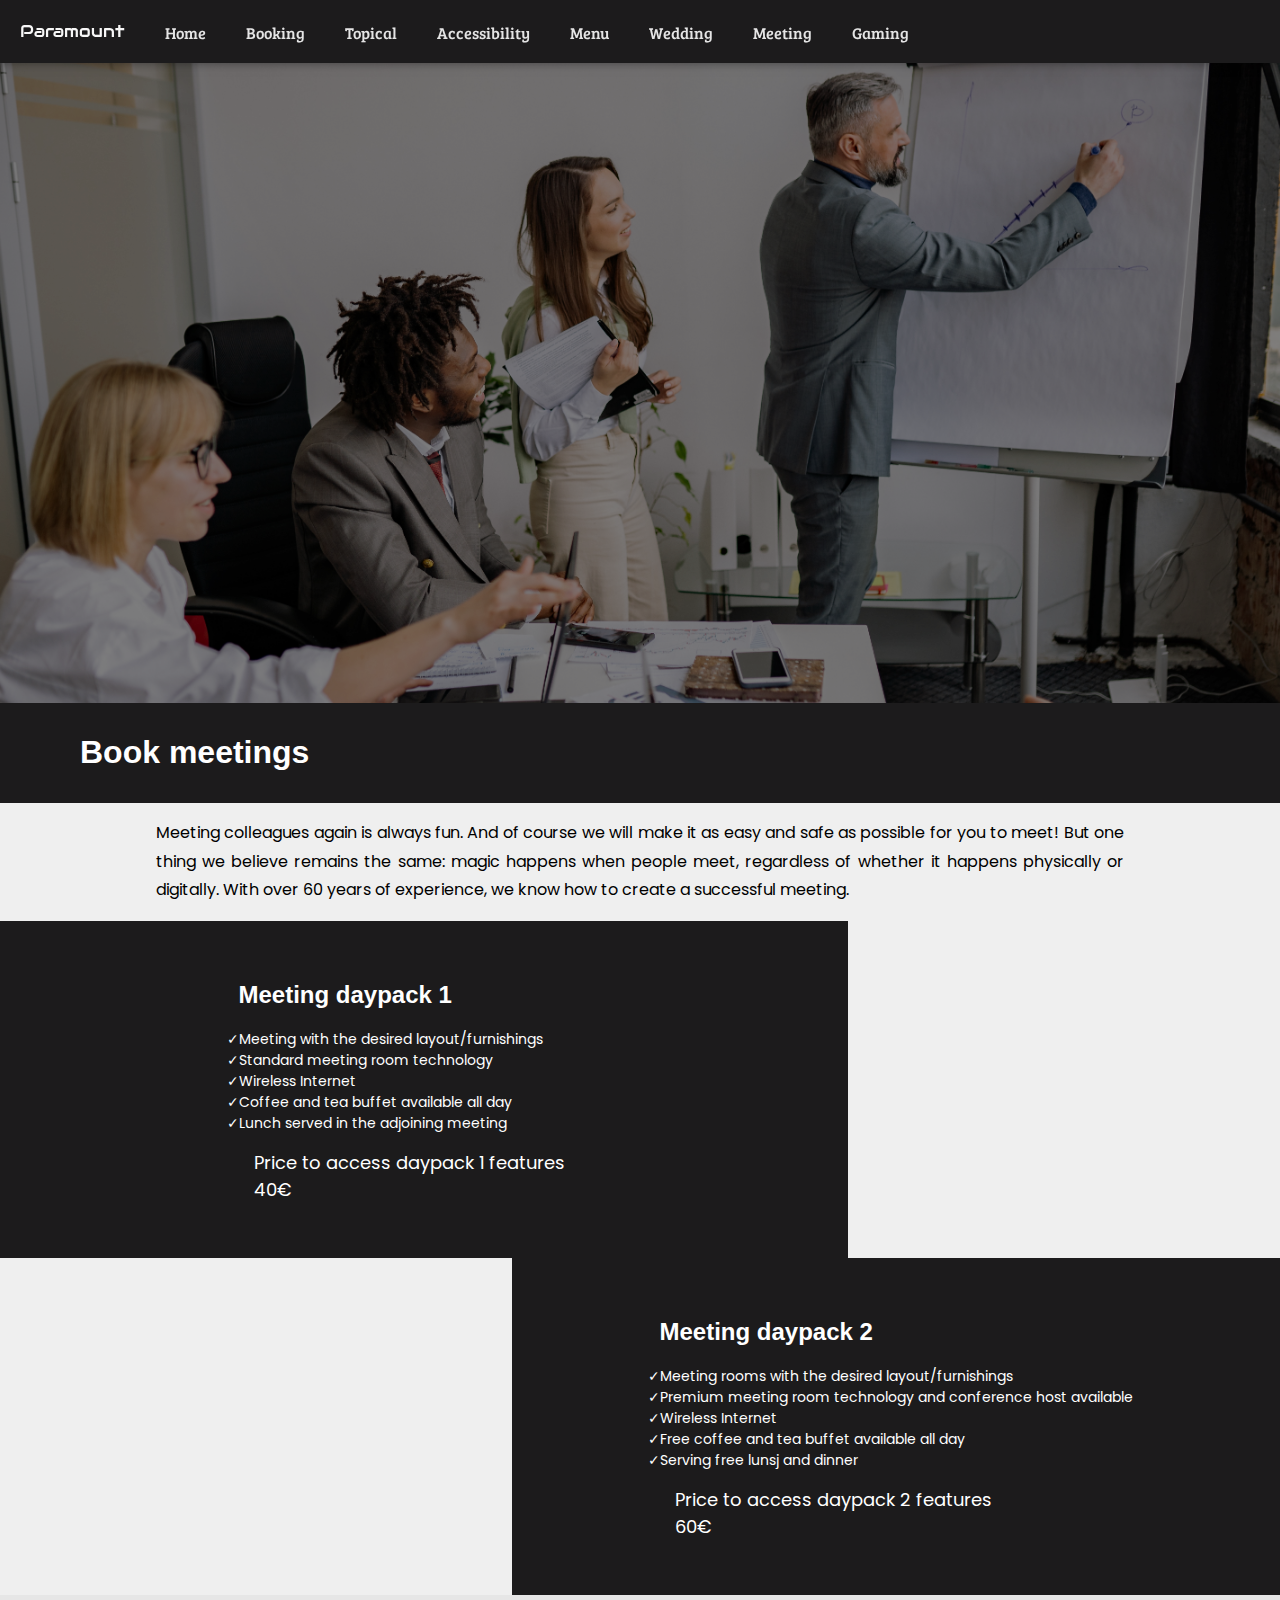
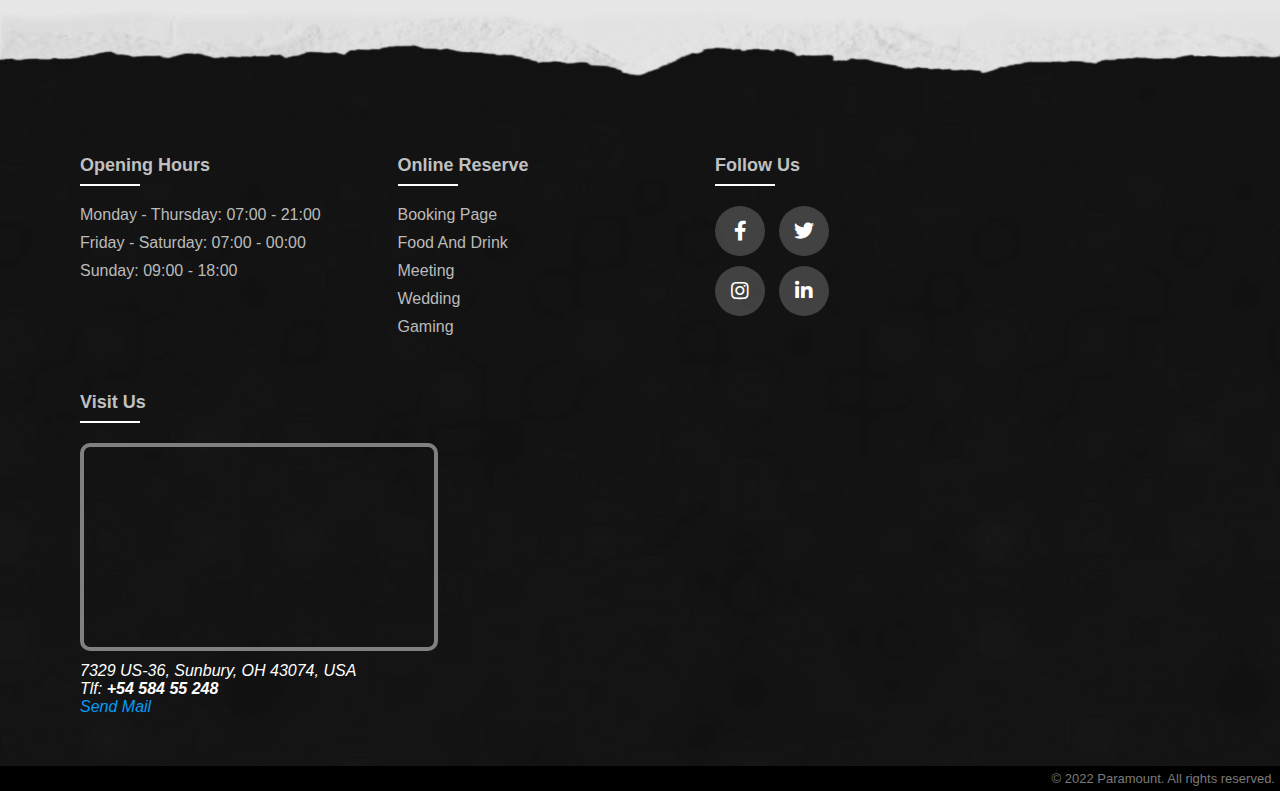
<file: meeting.html>
<!DOCTYPE html>
<html lang="en">
<head>
    <meta charset="UTF-8">
    <meta http-equiv="X-UA-Compatible" content="IE=edge">
    <meta name="viewport" content="width=device-width, initial-scale=1.0">
    <title>Meeting</title>
    <link rel="stylesheet" href="style.css">
    <link rel="stylesheet" type="text/css" href="https://cdnjs.cloudflare.com/ajax/libs/font-awesome/5.15.1/css/all.min.css">
    <link rel="website icon" type="png" href="Images/favicon.png">
</head>
<body>   
    <div class="menuBar" style="background-color: rgb(28, 27, 28);" id="menu_">
        <a href="index.html" class="logo" style="color: rgb(247, 247, 247);">Paramount</a>
        <a href="index.html" >Home</a>
        <a href="booking.html">Booking</a>
        <a href="data1100.html">Topical</a>
        <a href="accessibility.html">Accessibility</a>
        <a href="restaurant.html">Menu</a>
        <a href="wedding.html" >Wedding</a>
        <a href="meeting.html" class="this_page">Meeting</a>
        <a href="gaming.html">Gaming</a>
        <a href="javascript:void(0);" class="menu_icon" onclick="menuIcon()"><i class="fa fa-bars"></i></a>
    </div>
    <div class="background meeting">
    </div>
    <div class="backgroundImage-text meeting">
        <h1>Book meetings</h1>
    </div>
    <div class="row">
        <div class="text">
            
            <p class="paragraph">Meeting colleagues again is always fun. And of course we will make it as easy and safe as possible for you to meet! But one thing we believe remains the same: magic happens when people meet, regardless of whether it happens physically or digitally. With over 60 years of experience, we know how to create a successful meeting.</p>
        </div>
    </div>
        <div class="section">
            <div class="text">
                <p class="tit2">
                <h2>Meeting daypack 1</h2>
                <li class="tit2">Meeting with the desired layout/furnishings</li>
                <li class="tit2">Standard meeting room technology</li>   
                <li class="tit2">Wireless Internet</li> 
                <li class="tit2">Coffee and tea buffet available all day</li> 
                <li class="tit2"> Lunch served in the adjoining meeting</li>
                <p class="tit2">Price to access daypack 1 features <br>40€ </p>
            </p> 
            </div> <br>
        </p> 
    </div>
    <div class="section2">
        <div class="text">
            <p class="tit2">
            <h2>Meeting daypack 2 </h2>
            <li class="tit2">Meeting rooms with the desired layout/furnishings</li>
            <li class="tit2"> Premium meeting room technology and conference host available</li>
            <li class="tit2">Wireless Internet</li>
            <li class="tit2">Free coffee and tea buffet available all day</li>
            <li class="tit2">Serving free lunsj and dinner</li>
            <p class="tit2">Price to access daypack 2 features <br>60€ </p>
        </p>

        </div>
    </div>
    


    <footer class="footer" style="background-image: url(Images/Footer-background7.jpg);">
        <div class="container">
            <div class="row">
                <div class="footer-col">
                    <h4>opening hours</h4>
                    <ul>
                        <li>Monday - Thursday: 07:00 - 21:00</li>
                        <li>Friday - Saturday: 07:00 - 00:00</li>
                        <li>Sunday: 09:00 - 18:00</li>
                    </ul>
                    
                </div> <br>
                
                <div class="footer-col">
                    <h4>online reserve</h4>
                    <ul>
                        <li><a href="booking.html">booking page</a></li>
                        <li><a href="restaurant.html">food and drink</a></li>
                        <li><a href="meeting.html">meeting</a></li>
                        <li><a href="wedding.html">wedding</a></li>
                        <li><a href="gaming.html">gaming</a></li>
                    </ul>
                </div> <br>
                
                <div class="footer-col">
                    <h4>follow us</h4>
                    <div class="social-links">
                        <a href="https://www.facebook.com/oslomet"><i class="fab fa-facebook-f"></i></a>
                        <a href="https://twitter.com/OsloMet"><i class="fab fa-twitter"></i></a>
                        <a href="https://www.instagram.com/oslomet/"><i class="fab fa-instagram"></i></a>
                        <a href="https://www.linkedin.com/school/oslomet/?originalSubdomain=no"><i class="fab fab fab fa-linkedin-in"></i></a> <br> <br>
                    </div>
                </div> 
                <div class="footer-col">
                    <h4>visit us</h4>
                    <div class="kart-adresse">
                        <iframe src="https://www.google.com/maps/embed?pb=!1m18!1m12!1m3!1d2957.6999441484495!2d-82.93129287337737!3d40.26759379574019!2m3!1f0!2f0!3f0!3m2!1i1024!2i768!4f13.1!3m3!1m2!1s0x8838f817d83b6f95%3A0xa7ae55b34b4479bd!2s7329%20US-36%2C%20Sunbury%2C%20OH%2043074%2C%20USA!5e0!3m2!1sno!2sno!4v1668525268764!5m2!1sno!2sno" width="350" height="200" style="border:1;" allowfullscreen="" loading="eager" referrerpolicy="no-referrer-when-downgrade">
                        </iframe>
                        <address>7329 US-36, Sunbury, OH 43074, USA 
                            <br> Tlf: <strong>+54 584 55 248 </strong>
                            <br> <a href="mailto:albortahotels@business.com" style="text-decoration: none; color:rgb(0, 157, 248)">Send Mail</a></address>
                    </div>
                </div> 
                
                
            </div>
        </div>
    </footer>
    <div class="copyrights">© 2022 Paramount. All rights reserved.</div>
    <script>
        function menuIcon() {
            let x = document.getElementById("menu_");
            if(x.className === "menuBar") {
                x.className += "  responsive";
            } else {
                x.className = "menuBar";
            }
        }
    </script>
</body>
</html>
</file>
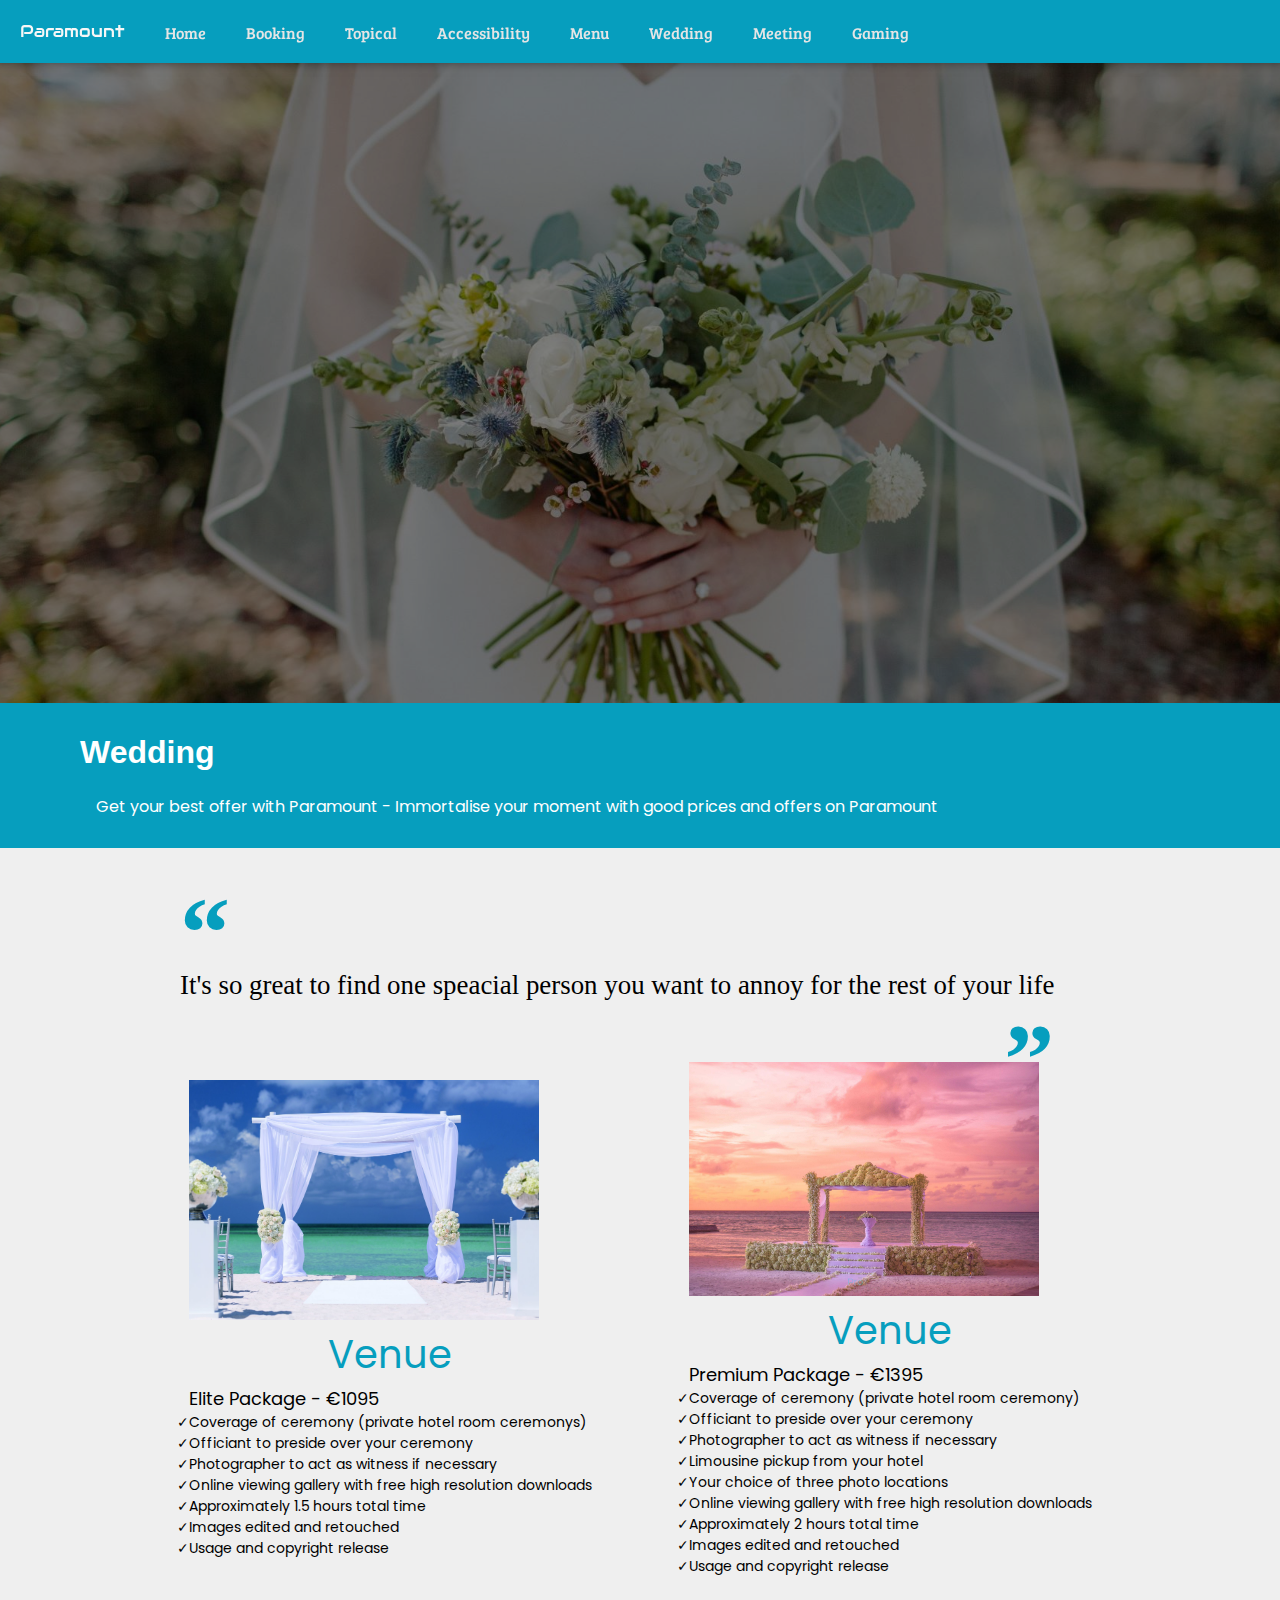
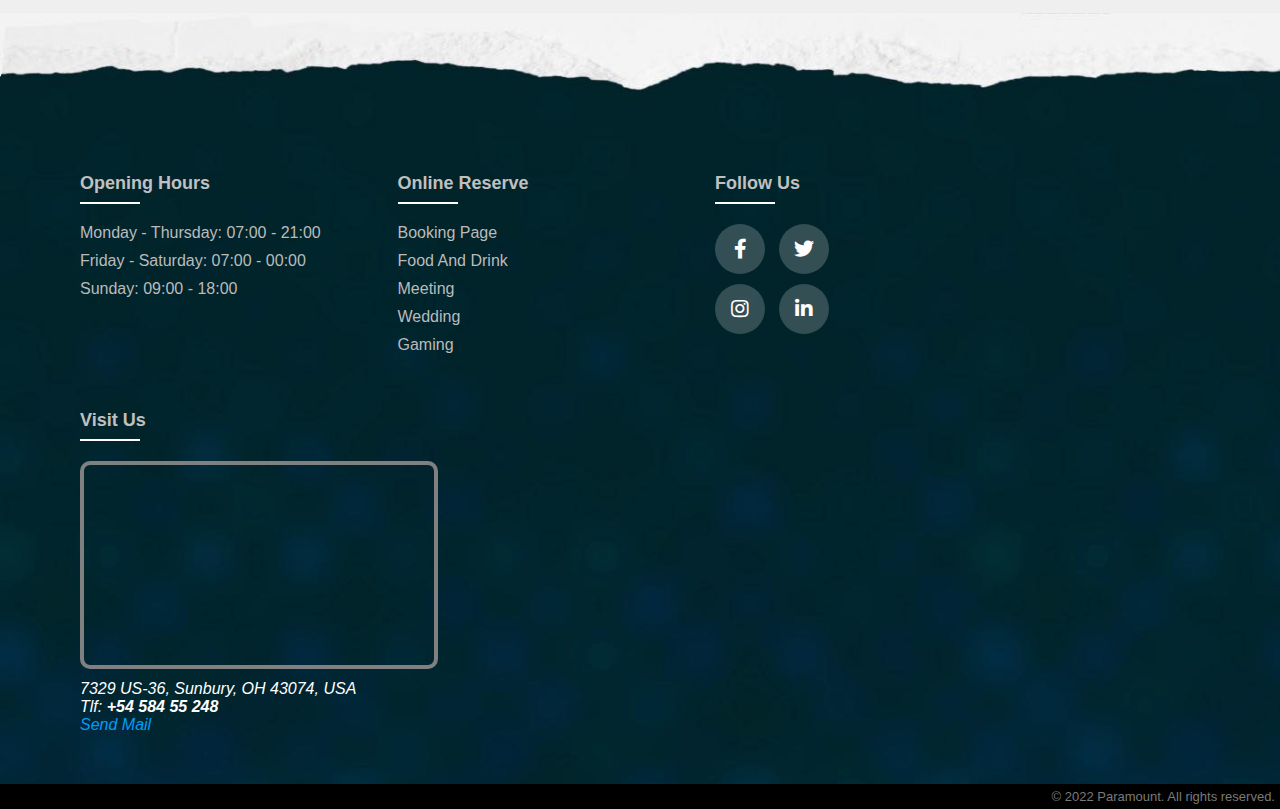
<file: wedding.html>
<!DOCTYPE html>
<html lang="en">
<head>
    <meta charset="UTF-8">
    <meta http-equiv="X-UA-Compatible" content="IE=edge">
    <meta name="viewport" content="width=device-width, initial-scale=1.0">
    <title>Wedding</title>
    <link rel="stylesheet" href="style.css">
    <link rel="stylesheet" type="text/css" href="https://cdnjs.cloudflare.com/ajax/libs/font-awesome/5.15.1/css/all.min.css">
    <link rel="website icon" type="png" href="Images/favicon.png">
</head>
<body>
    <div class="menuBar" style="background-color: rgba(6,158,190,10);" id="menu_">
        <a href="index.html" class="logo" style="color: rgb(247, 247, 247);">Paramount</a>
        <a href="index.html" >Home</a>
        <a href="booking.html">Booking</a>
        <a href="data1100.html">Topical</a>
        <a href="accessibility.html">Accessibility</a>
        <a href="restaurant.html">Menu</a>
        <a href="wedding.html" class="this_page">Wedding</a>
        <a href="meeting.html">Meeting</a>
        <a href="gaming.html">Gaming</a>
        <a href="javascript:void(0);" class="menu_icon" onclick="menuIcon()"><i class="fa fa-bars"></i></a>
    </div>
    <div class="background wedding">
    </div>
    <div class="backgroundImage-text wedding">
        <h1>Wedding</h1>
        <p class="paragraph">Get your best offer with Paramount - Immortalise your moment with good prices and offers on Paramount</p>
    </div>
   

    <div class="row">
   <div>
    <blockquote>
        <p class="quotes">It's so great to find one speacial person you want to annoy for the rest of your life</p>
    </blockquote>
   </div>
        

        <div class="a">
    
            <img src="Images/17.jpeg" alt="" class="textImage w ">
            <a class="Tittle">Venue</a>
               
                       <p class="tit">Elite Package - €1095 
                            <li class="tit"> Coverage of ceremony (private hotel room ceremonys)</li>
                            <li class="tit"> Officiant to preside over your ceremony</li>
                            <li class="tit"> Photographer to act as witness if necessary</li>
                            <li class="tit"> Online viewing gallery with free high resolution downloads</li>
                            <li class="tit"> Approximately 1.5 hours total time  </li>
                            <li class="tit"> Images edited and retouched </li>
                            <li class="tit"> Usage and copyright release</li>
                        </p> 
                        
                   
           </div>

           <div class="b">
            
            <img src="Images/4.jpeg" alt="" class="textImage w ">
             <a class="Tittle">Venue</a>
          
                    
                    <p class="tit">Premium Package - €1395
                       <li class="tit">Coverage of ceremony (private hotel room ceremony)</li> 
                       <li class="tit">Officiant to preside over your ceremony</li> 
                       <li class="tit">Photographer to act as witness if necessary  </li> 
                       <li class="tit">Limousine pickup from your hotel </li> 
                       <li class="tit">Your choice of three photo locations</li> 
                       <li class="tit">Online viewing gallery with free high resolution downloads</li> 
                       <li class="tit">Approximately 2 hours total time</li> 
                       <li class="tit">Images edited and retouched</li> 
                       <li class="tit">Usage and copyright release</li> 
                    </li>
                    </p>
               
        </div>
    </div>

    <footer class="footer" style="background-image: url(Images/Footer-background3.jpg);">
        <div class="container">
            <div class="row">
                <div class="footer-col">
                    <h4>opening hours</h4>
                    <ul>
                        <li>Monday - Thursday: 07:00 - 21:00</li>
                        <li>Friday - Saturday: 07:00 - 00:00</li>
                        <li>Sunday: 09:00 - 18:00</li>
                    </ul>
                    
                </div> <br>
                
                <div class="footer-col">
                    <h4>online reserve</h4>
                    <ul>
                        <li><a href="booking.html">booking page</a></li>
                        <li><a href="restaurant.html">food and drink</a></li>
                        <li><a href="meeting.html">meeting</a></li>
                        <li><a href="wedding.html">wedding</a></li>
                        <li><a href="gaming.html">gaming</a></li>
                    </ul>
                </div> <br>
                
                <div class="footer-col">
                    <h4>follow us</h4>
                    <div class="social-links">
                        <a href="https://www.facebook.com/oslomet"><i class="fab fa-facebook-f"></i></a>
                        <a href="https://twitter.com/OsloMet"><i class="fab fa-twitter"></i></a>
                        <a href="https://www.instagram.com/oslomet/"><i class="fab fa-instagram"></i></a>
                        <a href="https://www.linkedin.com/school/oslomet/?originalSubdomain=no"><i class="fab fab fab fa-linkedin-in"></i></a> <br> <br>
                    </div>
                </div> 
                <div class="footer-col">
                    <h4>visit us</h4>
                    <div class="kart-adresse">
                        <iframe src="https://www.google.com/maps/embed?pb=!1m18!1m12!1m3!1d2957.6999441484495!2d-82.93129287337737!3d40.26759379574019!2m3!1f0!2f0!3f0!3m2!1i1024!2i768!4f13.1!3m3!1m2!1s0x8838f817d83b6f95%3A0xa7ae55b34b4479bd!2s7329%20US-36%2C%20Sunbury%2C%20OH%2043074%2C%20USA!5e0!3m2!1sno!2sno!4v1668525268764!5m2!1sno!2sno" width="350" height="200" style="border:1;" allowfullscreen="" loading="eager" referrerpolicy="no-referrer-when-downgrade">
                        </iframe>
                        <address>7329 US-36, Sunbury, OH 43074, USA 
                            <br> Tlf: <strong>+54 584 55 248 </strong>
                            <br> <a href="mailto:albortahotels@business.com" style="text-decoration: none; color:rgb(0, 157, 248)">Send Mail</a></address>
                    </div>
                </div> 
            </div>
        </div>
    </footer>
    
    <div class="copyrights">© 2022 Paramount. All rights reserved.</div>
    <script>
        function menuIcon() {
            let x = document.getElementById("menu_");
            if(x.className === "menuBar") {
                x.className += "  responsive";
            } else {
                x.className = "menuBar";
            }
        }
    </script>
</body>
</html>
</file>
<file: style.css>
@import url('https://fonts.googleapis.com/css2?family=Audiowide&family=Bree+Serif&family=Outfit:wght@600&family=PT+Sans+Narrow:wght@400;700&family=Poppins:wght@300;400;500;600;700&family=Ubuntu+Condensed&family=Ubuntu:wght@700&display=swap');

html {
    scroll-behavior: smooth;
}

body {
    font-family: Arial, Helvetica, sans-serif;
    background-color: rgb(239, 239, 239);
    margin:0px;
    user-select: none;
    /* display: list-item; */
}

.menuBar {
    background-color: rgb(0, 39, 55);
    overflow: hidden;
    top: 0;
    position: sticky; 
    z-index: 2;
    box-shadow: 0 -6px 10px 5px rgba(0,0,0,0.5);
    width: 100%;
}

.source {
    text-decoration: none;
    color: rgb(30, 69, 120);
}

.source:hover {
    color: rgb(223, 44, 44);
}

.a {
    margin: auto;
    padding: 20px;
}
.b {
    margin: auto;
    padding: 20px;
}
.menuBar .logo{
    font-family: 'Audiowide', cursive;
    color: rgb(145, 184, 208);
    padding: 20px 20px;
    text-decoration: none;
    font-size: 17px;
    text-align: center;
    display: block;
    float: left;
}

.menuBar a {
    padding: 20px 20px;
    color:rgb(229, 229, 229);
    text-decoration: none;
    font-family: 'Bree Serif', serif;
    font-size: 16px;
    text-align: center;
    box-sizing: border-box;
    align-items: center;
    display: block;
    float: left;
}
.menuBar a:not(:first-child)::before{
  content: "";
  position:relative;
  display: block;
  height: 2px;
  bottom: 0;
  left: 0;
  background-color: rgb(141, 141, 141);
  transform: scaleX(0);
  transition: transform 0.3s ease;
}
.menuBar a:hover::before{
    transform: scaleX(1);
}

.menuBar .menu_icon {
    display: none;
    float: right;
}

.menuBar .on_active {
    border-bottom: 1px solid #000;
    font-weight: bolder;
}

.menuBar img {
    padding: 30px 30px;
    display: block;
    float: left;
    width: 60px;
    height: 30px;
}
.background {
    display:grid;
    filter: brightness(50%);
    background-repeat: no-repeat;
    background-size:cover;
    background-position: center center;
    background-attachment: fixed;
    width: auto;
    min-height: 40rem;
    z-index: 1;
    
}
.background-welcome{
    display: flex;
    flex-wrap: wrap;
    background-image: url(Images/welcomePage.jpg);
    background-attachment: fixed;
    background-size:cover;
    background-position: center center;
}
.background-welcomeText{
    font-size: 5rem;
	font-weight: 700;
    display: flex;
    margin: auto;
    margin-top: 25px;
    margin-bottom: 25px;
    padding-left: 75px;
    padding-right: 75px;
    background-color: rgb(0, 39, 55);
    color: rgb(255, 255, 255);
    z-index: 1;
    text-align: center;
    
}
.background-welcomeText span{
    font-family:'Audiowide', cursive;
    color: #4074b5;
}

.background.wedding{
    background-image: url(Images/wedding.jpg);
}

.background.meeting{
    background-image: url(Images/meetings.jpg);
}

.background.cafe{
    background-image: url(Images/cafe.jpg);
}
/*link: https://www.smartcitiesworld.net/opinions/opinions/the-14-pillars-of-a-smart-city*/
.background.data1100 {
    background-image: url("Images/data1100_bcg.jpeg");
}
.background.data1100 {
    background-image: url(Images/data1100.jpeg);
}
.background.gaming{
    background-image: url(Images/gaming.jpg);
}
.backgroundImage-text{
    margin: auto;
    padding: 10px;
    padding-left: 5em;
}
.backgroundImage-text.wedding{
    background: rgba(6,158,190,10);
    
    color: rgb(255, 255, 255);
}

.backgroundImage-text.meeting{
    background: rgb(28, 27, 28);
    color: rgb(255, 255, 255);
}
.backgroundImage-text.cafe{
    background: rgb(141, 72, 51);
    color: rgb(255, 255, 255);
}
.backgroundImage-text.gaming{
    background: rgb(15, 80, 0);
    color: rgb(255, 255, 255);
}

.backgroundImage-text.accessibility {
    background-color: rgb(177, 76, 76);
    color:rgb(255,255,255);
}

.backgroundImage-text.data1100 {
    background-color: rgb(93, 126, 116);
    color: rgb(255, 255, 255);
}

.row{
    max-width: 1000px;
    display: flex;
    flex-wrap: wrap;
    margin-right: auto;
    margin-left: auto;
    padding-left: 25px;
    padding-right: 25px;
}
.title{
    display: block;
    font-family: 'Bree Serif', serif;
    font-size: 50px;
}
.textImage{
    width: 350px;
}
.textImage.textImage-right{
    float:right;
    padding: 0 0 10px 25px;
}
.textImage.right{
    padding: 0 0 10px 25px;
}
.textImage.left{
    float:left;
    padding: 0 25px 10px 0;
}
#TextImage1{
    width: 40.6%;
    position:flex;
    padding-top: 10px;
}
#TextImage2{
    width: 18%;
    padding-top: 10px;
    position:flex;
}

.contents_box {
    background-color: rgb(212, 212, 212);
    padding: 5px 20px;
    margin: 20px;
    line-height: 180%;
    box-sizing: border-box;
    border-radius: 15px;
    max-width: 500px;
    color: rgb(81, 81, 81);
}

.contents_box a {
    text-decoration: none;
    font-size: 20px;
    color: rgb(81, 81, 81);
    font-weight: normal;
}

.contents_box a:hover {
    font-weight: bolder;
}

#TextImage3{
    max-width: 40.6%;
    position:flex;
}

.flex.data1100 {
    display: flex;
    flex-direction: row;
    flex-wrap: wrap;
}

.div_flex.data1100 {
    margin: 0 auto;
    width:43%;
    padding: 20px;
}

.img_data1100 {
    width: 300px;
}

#TextImage4{
    position:flex;
    float:right;
    width: 100%;
    margin-top:5%;
    /* padding-right: 1%; */
    /* position: relative; */
    margin-left: 1rem;
}

#TextImage5{
    position:flex;
    /* position: relative; */
    float:left;
    width: 100%;
    /* margin-top:5%; */
    /* padding-left: 1%; */
    margin-right: 1rem;
    /* margin-bottom: 5rem; */
}



/*Big Special quote for the paragraphs */
blockquote {
    border:none;
    
}
    
blockquote p {
        font-size:2.1vw ;
        text-align: center;
        
}
    
blockquote p:before { 
        content: open-quote;
        font-weight: bold;
        font-size:100px;
        color: rgba(6,158,190,10);
        display: flex;
        font-family:Georgia, "Times New Roman", Times, serif;
        margin-bottom:-20px;  
        
} 
blockquote p:after { 
        content: close-quote;
        font-weight: bold;
        font-size:100px;
        color: rgba(6,158,190,10);
        display: flex;
        flex-direction: row-reverse;
        font-family:Georgia, "Times New Roman", Times, serif;
        margin-bottom:-100px;  
}

.quotes{
    font-family: cursive;
}

.Tittle{
    display: block;
    font-family: 'Poppins', sans-serif;
    /* margin-block-start: 1em; */
    /* margin-inline-start: 0px; */
    /* margin-inline-end: 0px; */
    text-align:center;
    line-height: 1.6;
    color:rgba(6,158,190,10);
    font-size: 3vw;
    /* margin-top: 5rem; */
}


.section{
    background-color: rgb(28, 27, 28);
    display: flex;
    justify-content: space-between;
    padding: 40px;
    width: 60%;
}
.section2{
    background-color: rgb(28, 27, 28);
    display: flex;
    justify-content: space-between;
    padding: 40px;
    margin-left: 40%;
}

.section .text, .section2 .text {
    margin: auto;
}

.section img{
    height: 250px;
}

.section h2{
   color:white;
}

.section p{
     color: white;
     margin: 15px;
}
.section2 img{
    height: 250px;
}

.section2 h2{
   color:white;
}

.section2 p{
     color: white;
     margin: 15px;
}

li.tit{
    list-style-type: "✓";
    font-family: 'Poppins', sans-serif;
    font-size: 14px;
}

li.tit2{
    list-style-type: "✓";
    font-family: 'Poppins', sans-serif;
    font-size: 14px;
    color: white;
}

p.tit{
    font-family: 'Poppins', sans-serif;
    font-size: 18px;
    margin:auto;
}

p.tit2{
    font-family: 'Poppins', sans-serif;
    font-size: 18px;
    color: white;
}

.paragraph{
    display: block;
    font-family: 'Poppins', sans-serif;
    margin-block-start: 1em;
    margin-block-end: 1em;
    margin-inline-start: 0px;
    margin-inline-end: 0px;
    text-align:justify;
    line-height: 1.8;
    margin-left: 1rem;
    margin-right: 1rem;
}

.header{
    max-width: 50%;
    margin-left: auto;
    margin-right: auto;
    border-bottom: 2px solid black;
    font-size: 2em;
    line-height: 2;
    font-family: 'Ubuntu', sans-serif;
    text-align: center;
}
.header img{
    max-width: 40px;
    max-height: 40px;
}

.backgroundImage-text.welcomePage{
    text-align: center;
    color: rgb(68, 86, 97);
    padding-right: 5em;
    
}
.Container{
    max-width: 1200px;
    display: flex;
    flex-wrap: wrap;
    align-items: center;
    justify-content: space-around;
    margin: auto;
    padding-top: 25px;
}
.menu{
    margin: auto;
    display: flex;
    flex-wrap: wrap;
    justify-content: center;
}
.menu.food .product,
    .menu.appetizer .product{
        padding: 5px;
    }
.menuCard{
    display: flex;
    flex-wrap: wrap;  
    width: 22%; 
    border: 1px dashed black;
    border-radius: 15px;
    background: white;
    box-shadow: 0 5px 10px rgba(0, 0, 0,.2);  
    margin: 10px;
    background: linear-gradient(180deg, rgba(255,255,255,1) 0%, rgba(255,255,255,1) 75%, rgba(104, 53, 38,0.5) 100%);
    transition: 0.5s;
}
.menuCard:hover{
    transform: scale(1.01);
}
.card-image img{   
    border-radius: 15px 15px 0 0 ;
    width: 100%;
    align-items: center;
}
.card-content{
    max-width: 75%;
    text-align: center;
    margin-left: auto;
    margin-right: auto;
    margin-bottom: 10px;
    align-items: flex-start;
    font-family: 'Ubuntu', sans-serif;
    font-size: .9rem; 

}
.card-content h3{
    border: 1px dashed black;
    width: 50%;
    margin: 0 auto 10px auto;
    background-color: rgb(104, 53, 38);
    color: white;
    border-radius: 10px;
}
.product{
    color: white;
    background-color: rgb(104, 53, 38);
    border-radius: 10px;

}
/*Gaming*/
.menuCard-Gaming{
    display: flex;
    flex-wrap: wrap;  
    width: 22%; 
    border: 1px dashed black;
    border-radius: 15px;
    background: white;
    box-shadow: 0 5px 10px rgba(0, 0, 0,.2);  
    margin: 10px;
    background: linear-gradient(180deg, rgba(255,255,255,1) 0%, rgba(255,255,255,1) 75%, rgba(63, 104, 38, 0.5) 100%);
    transition: 0.5s;
}
.menuCard-Gaming:hover{
    transform: scale(1.01);
}
.card-content.Gaming h3{
    border: 1px dashed black;
    width: 50%;
    margin: 0 auto 10px auto;
    background-color: rgb(45, 104, 38);
    color: white;
    border-radius: 10px;
}
.card{
    box-sizing: border-box;
    position: relative;
    width: 280px;
    height: 400px;
    box-shadow: 0 5px 10px rgba(0, 0, 0,.2);   
    overflow: hidden;
    border-radius: 0px;
    margin: 10px;
}
#Wedding{
    background: url(Images/card-background.jpg)center / cover;
}
#Restaurant{
    background: url(Images/card-background2.jpg)center / cover;
}
#Meeting{
    background: url(Images/card-background3.jpg)center / cover;
}
#Gaming{
    background: url(Images/card-background4.jpg)center / cover;
}
.overlay{
    position: absolute;
    width: 100%;
    height: 100%;
    background: rgba(0, 0, 0,.5);
    color: #fff;
    transition: .7s;
    opacity: 0;
    border-radius: 0%;
}
.content{
    position: absolute;
    bottom: 0;
    width: 90%;
    height: 170px;
    display: flex;
    padding: 0 10px;
    flex-direction: column;
    justify-content: space-evenly;
    font-family: 'Poppins',sans-serif;
    transform: translateY(200px);
    transition: .3s;
}
.name{
    position: relative;
    padding: 3px 0;
}
.name::after{
    content:"";
    position: absolute;
    bottom: 0;
    left: 0;
    width: 0;
    height: 2px;
    background: #fff;
    transition: .4s;
    transition-delay: .5s;
}
.content p{
    font-size: 13px;
}
.content a{
    display: block;
    height: 50px;
    text-align: center;
    line-height: 50px;
    text-decoration: none;
    border: 2px solid #fff;
    color: #fff;
    border-radius: 10px;
}
.card:hover .overlay{
    opacity: 1;
}
.card:hover .content{
    transform: translateY(0);
}
.card:hover .name::after{
    width: 100%;
}

@media screen and (max-width: 1000px) {
    /* removes the a links on the menu, whilst on mobile screen */
    .menuBar a:not(:first-child) {
        display: none;
    }

    .menuBar a.menu_icon {
        float: right;
        display: block;
    }

    .menuBar.responsive {
        position: fixed;
        transition: 1s;
        margin:0;
    }
    
    .menuBar a:hover::before{
        transform: scaleX(0);
        
    }
    .menuBar a:hover:not(:first-child){
        color:rgb(216, 172, 27);
    }

    .menuBar.responsive .menu_icon {
        position:absolute;
        right:0;
        top:0;
    }

    .menuBar.responsive a {
        float: none;
        display: block;
        text-align: center;
    }
    .menuBar .menu_icon {
        display: block;
        float: right;
    }
    .background{
        min-height: 30rem;
        background-position: center center ;
    }
    .backgroundImage-text{
        padding-left: 0;
        text-align: center;
    }
    .backgroundImage-text.welcomePage{
        padding-right: 5em;
        padding-left: 5em;
    }
}

@media screen and (max-height: 720px) {
    .background{
        min-height: 26rem;
    }
    .paragraph{
        text-align: left;
    }
}

@media screen and (max-width: 670px){
    .textImage{   
        width: 100%;
        margin: 10px 0 10px 0;
    }
    iframe{
        width: 100%;
    }
    .header{
        font-size: 28px;
    }
    .menuCard, .menuCard-Gaming{
        width: 43%;
        height: 16.5%;
    }
    .card-image img{
        width: 100%;
        border: none;
    }
    .card-content , .card-content.Gaming{
        font-size: 12px;
    }
    .background-welcomeText p{
        font-size:2rem ;
    }
}
@media screen and (min-width:671px) and (max-width: 1151px){
    .menuCard{
        width: 46%;
        height: 16.5%;
    }
    .background-welcomeText p{
        font-size:3rem ;
    }
}
@media screen and (max-width: 1217px){
    .Container{
        max-width: 620px;
    }
}
@media screen and (max-width: 364px){
    .product{
        font-size: 12px;
    }
    
    .menuCard, .menuCard-Gaming{
        width: 40%;
        height: 16.5%;
    }
}
@media screen and (max-width: 600px) {
    .backdround.cafe{
        background-image: url(Images/cafe2.jpg);
    }
    .background.gaming{
        background-image: url(Images/gaming2.jpg);
    } 
    .background.wedding{
        background-image: url(Images/wedding.jpg);
    }
}

@media screen and (max-width: 800px){
    #TextImage4, #TextImage5{
        width: 100%;
    }
}


@media screen and (max-width: 900px){
    .section, .section2{
        width: 100%;
        margin:2px auto;
        box-sizing: border-box;
    }
}

@media screen and (max-width: 900px){
    .quotes{
        font-size: 20px;
    }
}



/*footer*/
.container-footer{
    max-width:1170px;
    margin: auto;
}
.footer .row{
    max-width: 1170px;
    display: flex;
    flex-wrap: wrap;
    margin-right: auto;
    margin-left: auto;
    padding-left: 25px;
    padding-right: 25px;
}
.footer ul{
    list-style: none;
    padding: 0;
}
.footer{
    background-position: top center;
    background-repeat: no-repeat;
    background-size: cover;
    padding: 120px 0 50px 0;
}
.footer-col{
    width: 25%;
    margin-left: 50px;
}

.footer-col h4{ 
    font-size: 18px;
    color:#c0c0c0;
    text-transform:capitalize ;
    margin-bottom: 30px;
    margin-top: 40px;
    font-weight: 600;
    position: relative;
}
.footer-col h4::before{
    content: '';
    position: absolute;
    left:0;
    bottom: -10px;
    background-color:#ffffff ;
    height:2px;
    width: 60px;
    box-sizing: border-box;
}
.footer iframe{
    border: 4px solid rgb(128, 128, 128);
    border-radius: 10px;
    
}
.footer address{
    margin-top: 7px;
    color: rgb(255, 255, 255);
}
.footer-col ul li:not(:last-child){
    margin-bottom: 10px;
}
.footer-col ul li{
    font-size : 16px;
    text-transform: capitalize;
    font-weight:300 ;
    color: #bbbbbb;
    display: block;
}
.footer-col ul li a{
    font-size : 16px;
    text-transform: capitalize;
    text-decoration : none; 
    font-weight:300 ;
    color: #bbbbbb;
    display: block;
    transition: all 0.3s ease;
}
.footer-col ul li a:hover{
    color: #ffffff;
    /*padding-left: 5px;*/
}
.footer-col .social-links{
    max-width: 130px;
}
.footer-col .social-links a{
    display:inline-block;
    font-size: 20px;
    color: white;
    height:50px ;
    width: 50px;
    background-color: rgba(255,255,255,0.2);
    margin:0 10px 10px 0;
    text-align: center;
    line-height: 50px;
    border-radius: 100%;

    transition: all 0.3s ease;
}
.footer-col .social-links a:hover:first-child{
    color: #1877f2;
    background-color: #ffffff;
}
.footer-col .social-links a:hover:nth-child(2){
    color: #1f88ff;
    background-color: #ffffff;
}
.footer-col .social-links a:hover:nth-child(3){
    color: #ff1f9a;
    background-color: #ffffff;
}
.footer-col .social-links a:hover:nth-child(4){
    color: #0051ff;
    background-color: #ffffff;
}

@media(max-width: 1200px){
    .footer-col{
        width: 35%;
    }
    .footer-col .social-links{
        max-width: 100%;
    }
}
@media(max-width: 574px){
    .footer-col{
        width: 100%;
    }
}
@media(max-width: 1366px){
    .footer-col{
        margin-left: 25px;
    }
}

.copyrights{
    color: rgb(122, 122, 122);
    background-color: black;
    text-align: right;
    padding: 5px 5px 5px 5px;
    font-size: small;
}
</file>
<file: footer.css>
@import url('https://fonts.googleapis.com/css2?family=Poppins:wght@300;400;500;600;700&display=swap');
body{
    line-height: 1.4;
    font-family: 'Poppins', sans-serif;   
}
*{
    margin: 0px;;
    padding:0 ;
    box-sizing:border-box;
}
.container-footer{
    max-width:1170px;
    margin: auto;
}
.footer .row{
    max-width: 1170px;
    display: flex;
    flex-wrap: wrap;
    margin-right: auto;
    margin-left: auto;
    padding-left: 25px;
    padding-right: 25px;
}
.footer ul{
    list-style: none;
}
.footer{
    background-image: url("Images/Footer-background.jpg");
    background-position: top center;
    background-repeat: no-repeat;
    background-size: cover;
    padding: 120px 0 50px 0;
}
.footer-col{
    width: 25%;
    margin-left: 50px;
}

.footer-col h4{ 
    font-size: 18px;
    color:#c0c0c0;
    text-transform:capitalize ;
    margin-bottom: 30px;
    margin-top: 40px;
    font-weight: 600;
    position: relative;
}
.footer-col h4::before{
    content: '';
    position: absolute;
    left:0;
    bottom: -10px;
    background-color:#ffffff ;
    height:2px;
    width: 60px;
    box-sizing: border-box;
}
.footer iframe{
    border: 2px solid #b44339;
    border-radius: 10px;
    
}
.footer address{
    margin-top: 7px;
    color: rgb(255, 255, 255);
}
.footer-col ul li:not(:last-child){
    margin-bottom: 10px;
}
.footer-col ul li a{
    font-size : 16px;
    text-transform: capitalize;
    text-decoration : none; 
    font-weight:300 ;
    color: #bbbbbb;
    display: block;
    transition: all 0.3s ease;
}
.footer-col ul li a:hover{
    color: #ffffff;
    /*padding-left: 5px;*/
}
.footer-col .social-links{
    max-width: 130px;
}
.footer-col .social-links a{
    display:inline-block;
    font-size: 20px;
    color: white;
    height:50px ;
    width: 50px;
    background-color: rgba(255,255,255,0.2);
    margin:0 10px 10px 0;
    text-align: center;
    justify-content: center;
    line-height: 50px;
    border-radius: 100%;

    transition: all 0.3s ease;
}
.footer-col .social-links a:hover:first-child{
    color: #1877f2;
    background-color: #ffffff;
}
.footer-col .social-links a:hover:nth-child(2){
    color: #1f88ff;
    background-color: #ffffff;
}
.footer-col .social-links a:hover:nth-child(3){
    color: #ff1f9a;
    background-color: #ffffff;
}
.footer-col .social-links a:hover:nth-child(4){
    color: #9700d3;
    background-color: #ffffff;
}

@media(max-width: 1200px){
    .footer-col{
        width: 35%;
    }
    .footer-col .social-links{
        max-width: 100%;
    }
}
@media(max-width: 574px){
    .footer-col{
        width: 100%;
        margin-bottom: 30px;
    }
}
@media(max-width: 1366px){
    .footer-col{
        margin-left: 25px;
    }
}

.copyrights{
    color: rgb(122, 122, 122);
    background-color: black;
    text-align: right;
    padding: 5px 5px 5px 5px;
    font-size: small;
}
</file>
